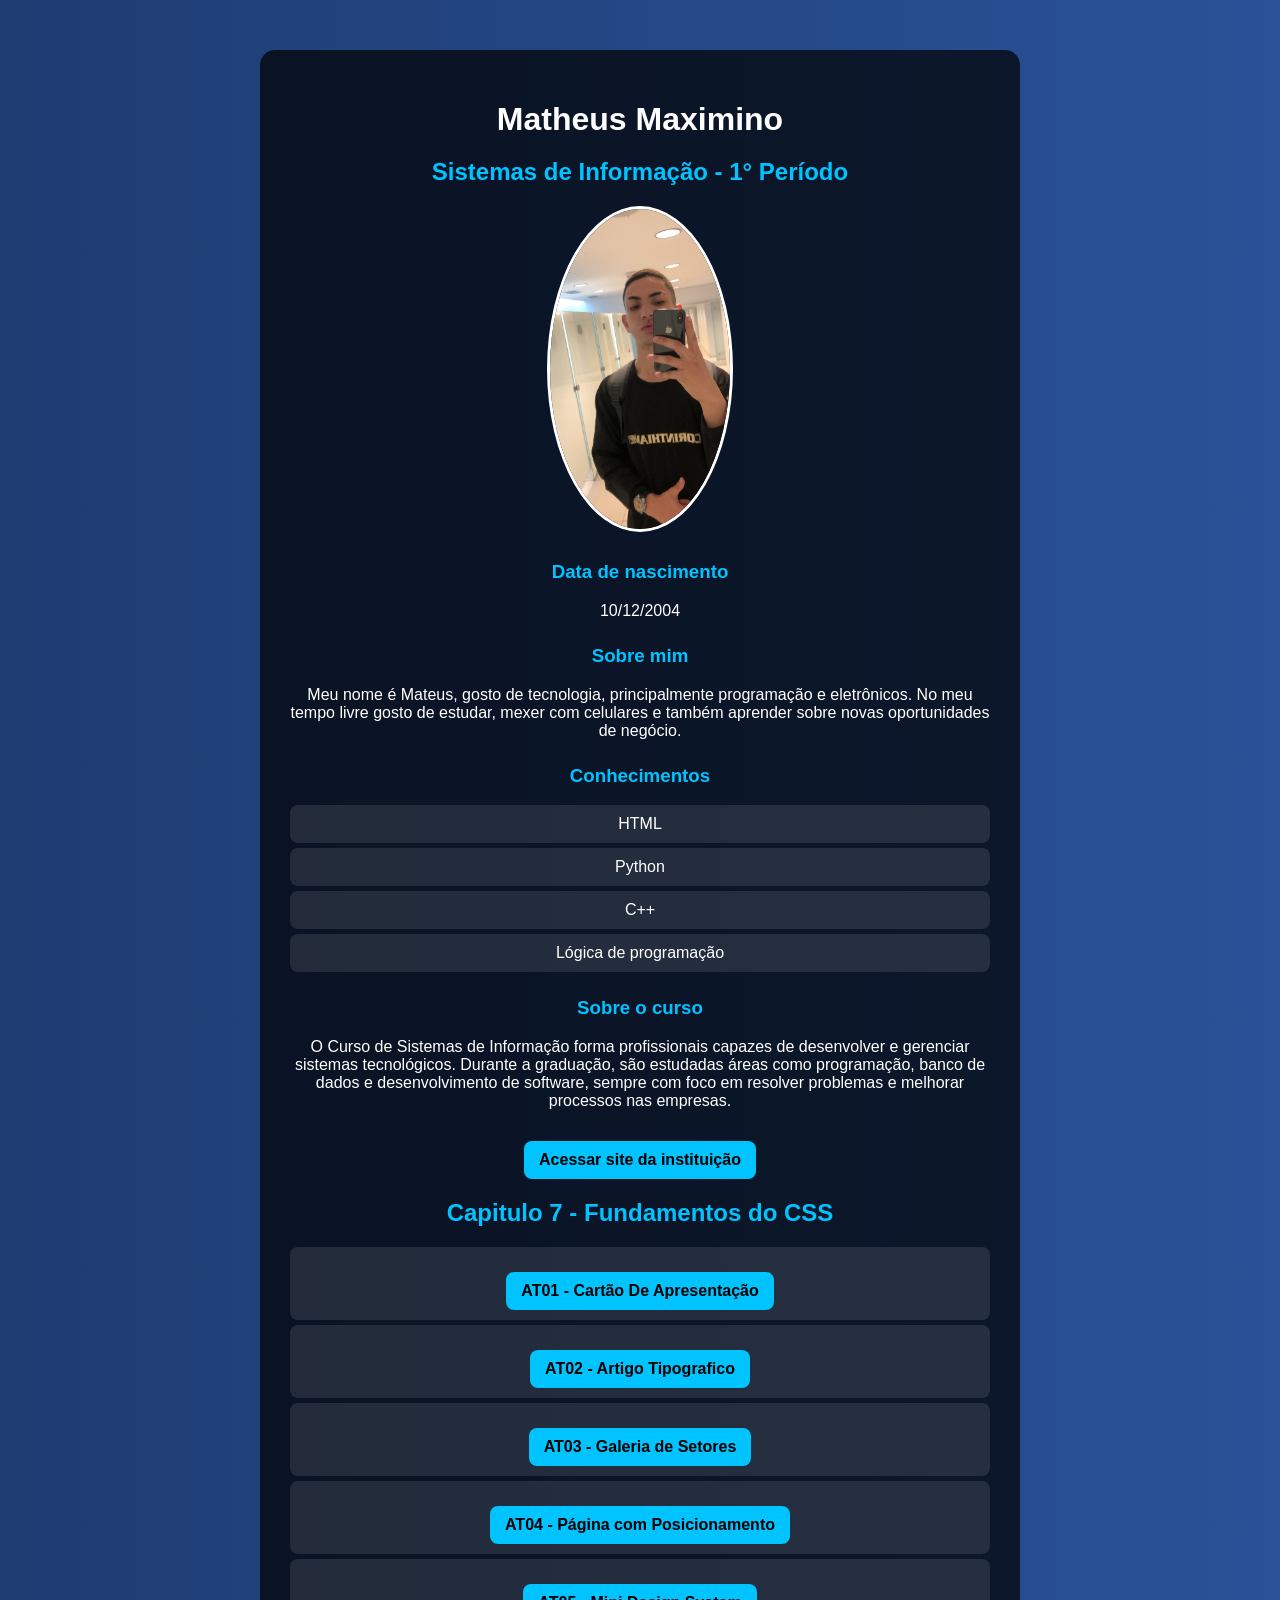
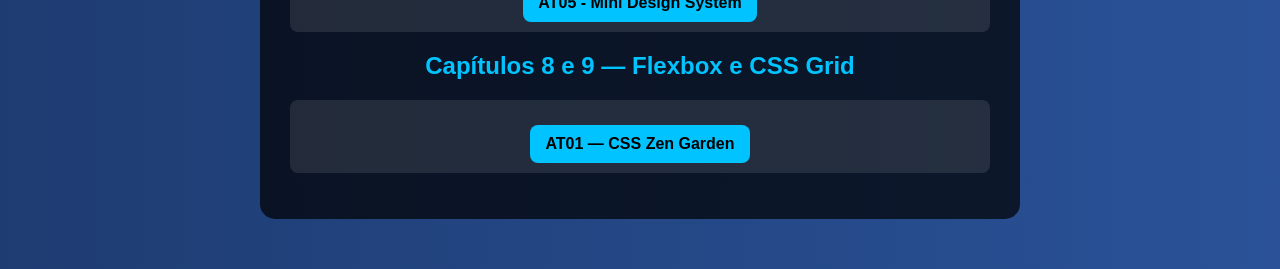
<file: index.html>
<!DOCTYPE html>
<html lang="pt-br">
<head>
    <meta charset="UTF-8">
    <title>Minha Página Pessoal</title>

    <style>
          


        
        body {
            margin: 0;
            font-family: Arial, sans-serif;
            background: linear-gradient(to right, #1e3c72, #2a5298);
            color: white;
        }

        .container {
            background-color: rgba(0, 0, 0, 0.7);
            width: 80%;
            max-width: 700px;
            margin: 50px auto;
            padding: 30px;
            border-radius: 15px;
            text-align: center;
        }

        img {
            width: 180px;
            border-radius: 50%;
            border: 3px solid white;
        }

        h1 {
            margin-bottom: 10px;
        }

        h2 {
            color: #00c3ff;
            margin-top: 10;
        }

        h3 {
            margin-top: 25px;
            color: #00c3ff;
        }

        ul {
            list-style: none;
            padding: 0;
        }

        li {
            background: rgba(255,255,255,0.1);
            margin: 5px 0;
            padding: 10px;
            border-radius: 8px;
        }

        a {
            display: inline-block;
            margin-top: 15px;
            padding: 10px 15px;
            background-color: #00c3ff;
            color: black;
            border-radius: 8px;
            text-decoration: none;
            font-weight: bold;
        }

        a:hover {
            background-color: #009acd;
        }
    </style>

</head>
<body>

<div class="container">

    <h1>Matheus Maximino</h1>
    <h2>Sistemas de Informação - 1° Período</h2>

    <img src="fototeusnr.jpg" alt="Minha foto">

    <h3>Data de nascimento</h3>
    <p>10/12/2004</p>

    <h3>Sobre mim</h3>
    <p>
        Meu nome é Mateus, gosto de tecnologia, principalmente programação e 
        eletrônicos. No meu tempo livre gosto de estudar, mexer com celulares 
        e também aprender sobre novas oportunidades de negócio.
    </p>

    <h3>Conhecimentos</h3>
    <ul>
        <li>HTML</li>
        <li>Python</li>
        <li>C++</li>
        <li>Lógica de programação</li>
    </ul>

    <h3>Sobre o curso</h3>
    <p>
        O Curso de Sistemas de Informação forma profissionais capazes de desenvolver e
        gerenciar sistemas tecnológicos. Durante a graduação, são estudadas áreas como
        programação, banco de dados e desenvolvimento de software, sempre com foco em 
        resolver problemas e melhorar processos nas empresas.
    </p>
    
    <a href="https://www.ifal.edu.br" target="_blank">
        Acessar site da instituição
    </a>

<section>
    <h2>Capitulo 7 - Fundamentos do CSS</h2>

    <nav>
        <ul>
            <li><a href="cap07at01.html">AT01 - Cartão De Apresentação</a></li>
            <li><a href="cap07at02.html">AT02 - Artigo Tipografico</a></li>
            <li><a href="cap07at03.html">AT03 - Galeria de Setores</a></li>
            <li><a href="cap07at04.html">AT04 - Página com Posicionamento</a></li>
            <li><a href="cap07at05.html">AT05 - Mini Design System</a></li>
        </ul>
    </nav>
</section>

<section>
    <h2>Capítulos 8 e 9 — Flexbox e CSS Grid</h2>

    <nav>
        <ul>
            <li>
                <a href="cap08-09/at01.html">
                    AT01 — CSS Zen Garden
                </a>
            </li>
        </ul>
    </nav>
</section>
    
</div>

</body>
</html>
</file>
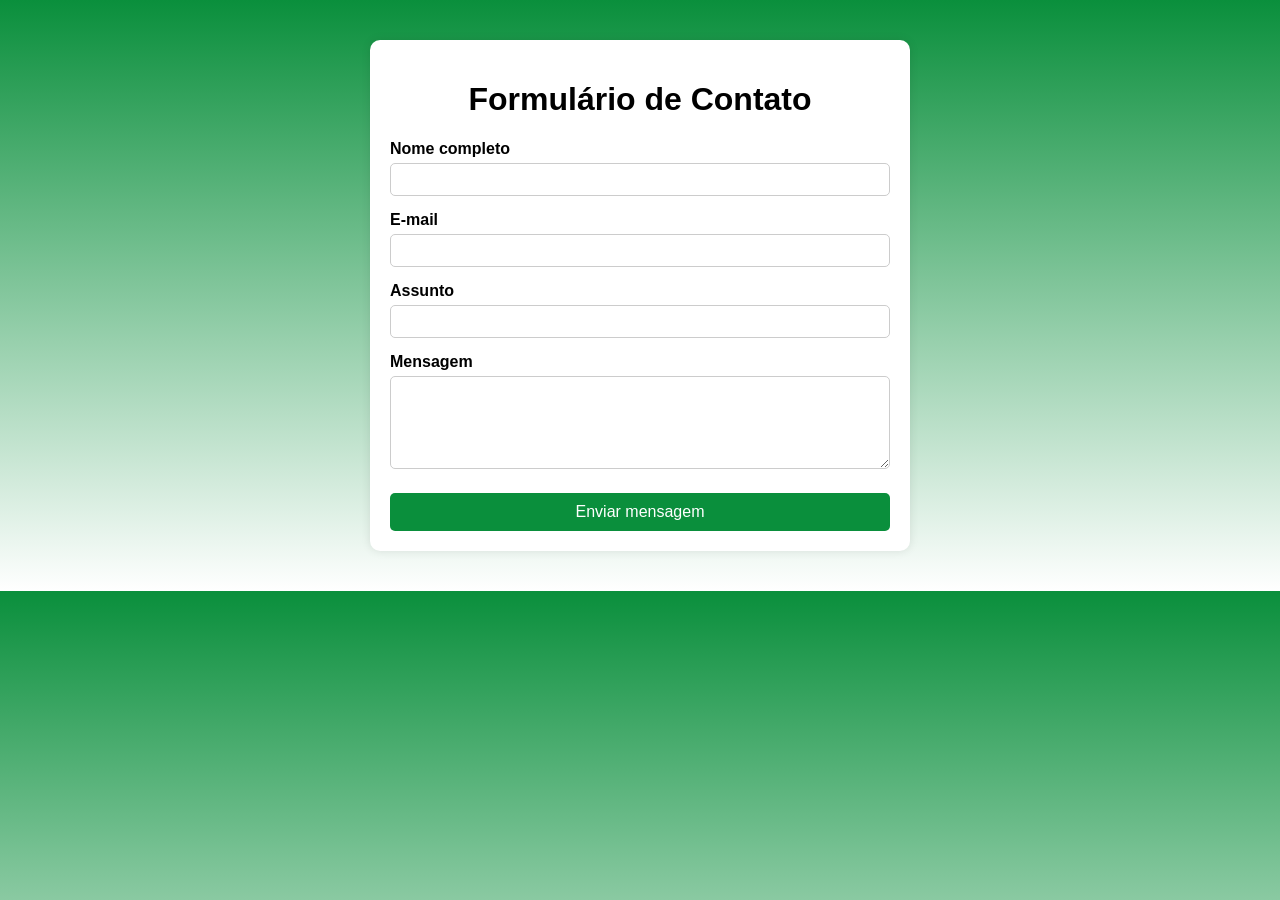
<file: cap05/at01.html>
<!DOCTYPE html>
<html lang="pt-BR">
<head>
  <meta charset="UTF-8">
  <title>Formulário de Contato — Ativ. 1</title>

  <style>
    body {
      font-family: Arial, sans-serif;
      background: linear-gradient(to bottom, #0a8f3c, #ffffff);
      margin: 0;
    }

    main {
      max-width: 500px;
      margin: 40px auto;
      background: white;
      padding: 20px;
      border-radius: 10px;
      box-shadow: 0 0 10px rgba(0,0,0,0.1);
    }

    h1 {
      text-align: center;
    }

    label {
      display: block;
      margin-top: 15px;
      font-weight: bold;
    }

    input, textarea {
      width: 100%;
      padding: 8px;
      margin-top: 5px;
      border-radius: 5px;
      border: 1px solid #ccc;
      box-sizing: border-box;
    }

    button {
      margin-top: 20px;
      width: 100%;
      padding: 10px;
      background-color: #0a8f3c;
      color: white;
      border: none;
      border-radius: 5px;
      font-size: 16px;
      cursor: pointer;
    }

    button:hover {
      background-color: #087a32;
    }

  </style>
</head>

<body>

<main>
  <h1>Formulário de Contato</h1>

  <form action="https://httpbin.org/get" method="get">

    <label for="nome">Nome completo</label>
    <input type="text" id="nome" name="nome">

    <label for="email">E-mail</label>
    <input type="email" id="email" name="email">

    <label for="assunto">Assunto</label>
    <input type="text" id="assunto" name="assunto">

    <label for="mensagem">Mensagem</label>
    <textarea id="mensagem" name="mensagem" rows="5"></textarea>

    <button type="submit">Enviar mensagem</button>

  </form>
</main>

</body>
</html>
</file>
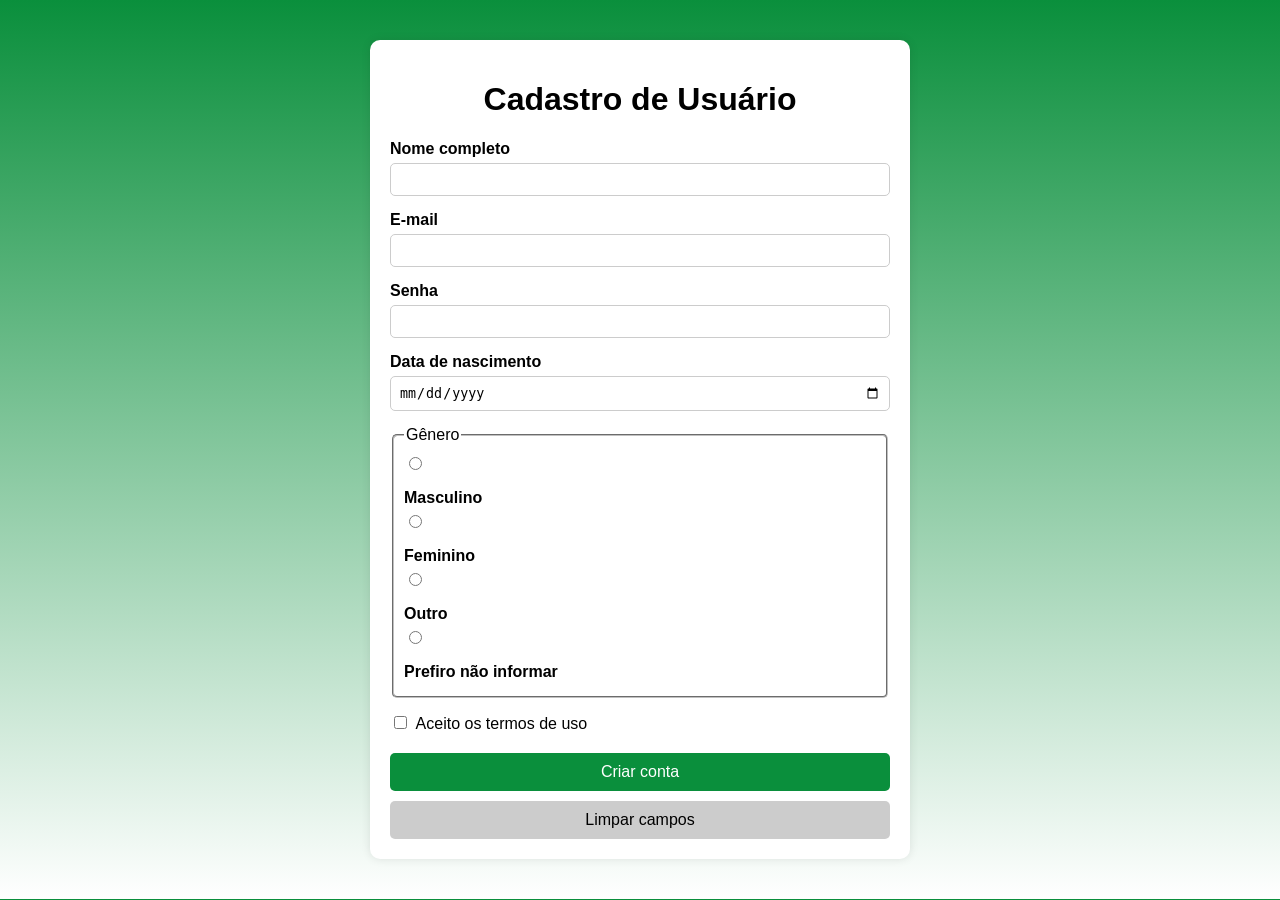
<file: cap05/at02.html>
<!DOCTYPE html>
<html lang="pt-BR">
<head>
  <meta charset="UTF-8">
  <title>Cadastro de Usuário — Ativ. 2</title>

  <style>
    body {
      font-family: Arial, sans-serif;
      background: linear-gradient(to bottom, #0a8f3c, #ffffff);
      margin: 0;
    }

    main {
      max-width: 500px;
      margin: 40px auto;
      background: white;
      padding: 20px;
      border-radius: 10px;
      box-shadow: 0 0 10px rgba(0,0,0,0.1);
    }

    h1 {
      text-align: center;
    }

    label {
      display: block;
      margin-top: 15px;
      font-weight: bold;
    }

    /* Inputs de texto ocupam toda largura */
    input[type="text"],
    input[type="email"],
    input[type="password"],
    input[type="date"],
    textarea {
      width: 100%;
      padding: 8px;
      margin-top: 5px;
      border-radius: 5px;
      border: 1px solid #ccc;
      box-sizing: border-box;
    }

    /* Radios e checkbox normais */
    input[type="radio"],
    input[type="checkbox"] {
      width: auto;
      margin-right: 5px;
    }

    fieldset {
      margin-top: 15px;
      border-radius: 5px;
      padding: 10px;
    }

    .radio-group div {
      margin-bottom: 5px;
    }

    .checkbox {
      margin-top: 15px;
    }

    .checkbox label {
      display: inline;
      font-weight: normal;
    }

    button {
      margin-top: 20px;
      width: 100%;
      padding: 10px;
      border: none;
      border-radius: 5px;
      font-size: 16px;
      cursor: pointer;
    }

    .submit {
      background-color: #0a8f3c;
      color: white;
    }

    .submit:hover {
      background-color: #087a32;
    }

    .reset {
      background-color: #ccc;
      margin-top: 10px;
    }

  </style>
</head>

<body>

<main>
  <h1>Cadastro de Usuário</h1>

  <form action="https://httpbin.org/post" method="post">

    <label for="nome">Nome completo</label>
    <input type="text" id="nome" name="nome" required minlength="3">

    <label for="email">E-mail</label>
    <input type="email" id="email" name="email" required>

    <label for="senha">Senha</label>
    <input type="password" id="senha" name="senha" required minlength="8">

    <label for="nascimento">Data de nascimento</label>
    <input type="date" id="nascimento" name="nascimento" required>

    <fieldset>
      <legend>Gênero</legend>

      <div class="radio-group">
        <div>
          <input type="radio" id="masculino" name="genero" value="masculino">
          <label for="masculino">Masculino</label>
        </div>

        <div>
          <input type="radio" id="feminino" name="genero" value="feminino">
          <label for="feminino">Feminino</label>
        </div>

        <div>
          <input type="radio" id="outro" name="genero" value="outro">
          <label for="outro">Outro</label>
        </div>

        <div>
          <input type="radio" id="nao" name="genero" value="prefiro_nao_informar">
          <label for="nao">Prefiro não informar</label>
        </div>
      </div>
    </fieldset>

    <div class="checkbox">
      <input type="checkbox" id="aceite" name="aceite" value="sim" required>
      <label for="aceite">Aceito os termos de uso</label>
    </div>

    <button type="submit" class="submit">Criar conta</button>
    <button type="reset" class="reset">Limpar campos</button>

  </form>
</main>

</body>
</html>
</file>
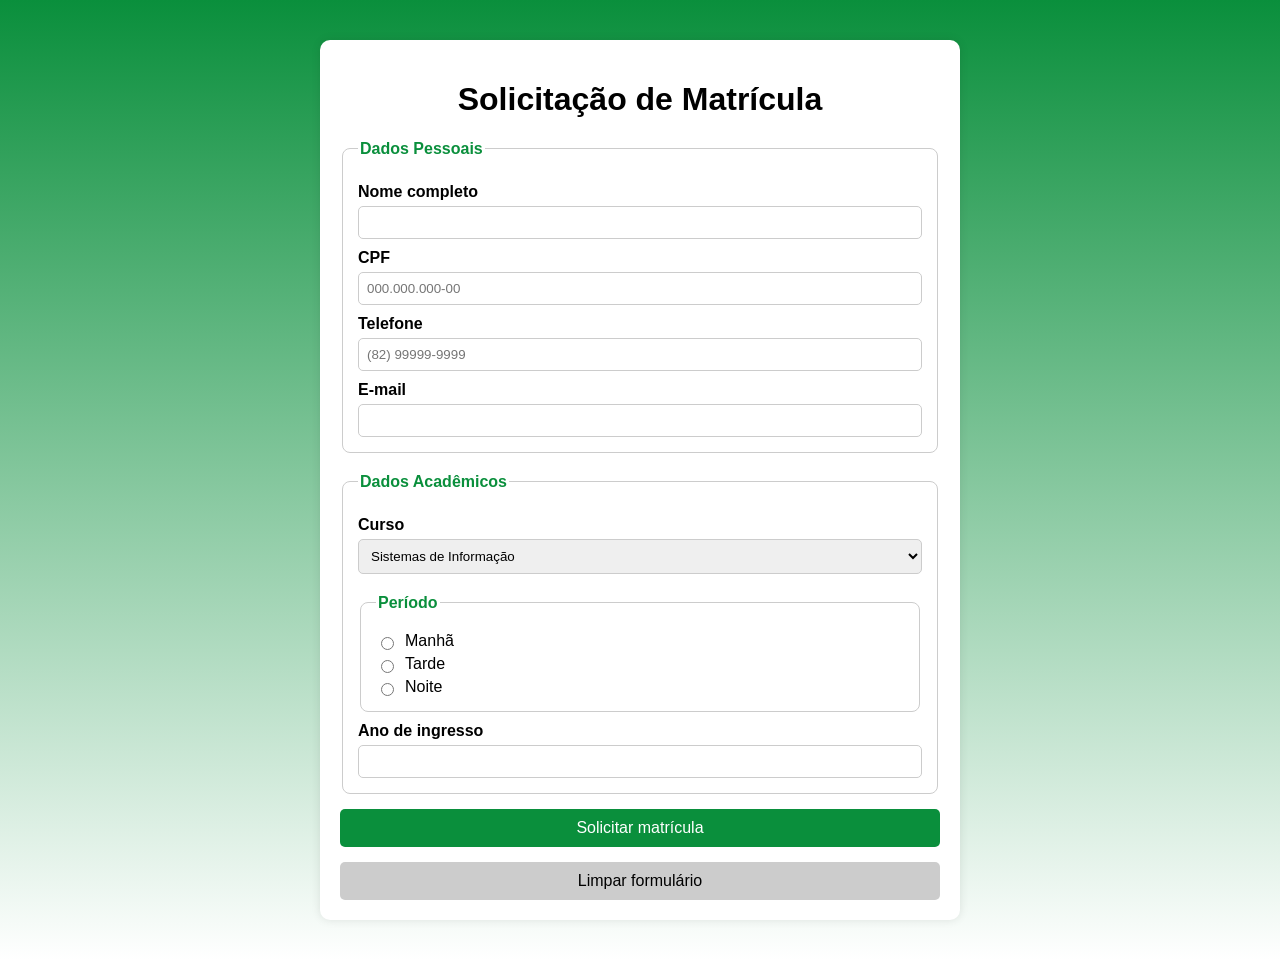
<file: cap05/at03.html>
<!DOCTYPE html>
<html lang="pt-BR">
<head>
  <meta charset="UTF-8">
  <title>Solicitação de Matrícula — Ativ. 3</title>

  <style>
    body {
      font-family: Arial, sans-serif;
      background: linear-gradient(to bottom, #0a8f3c, #ffffff);
      margin: 0;
    }

    main {
      max-width: 600px;
      margin: 40px auto;
      background: white;
      padding: 20px;
      border-radius: 10px;
      box-shadow: 0 0 10px rgba(0,0,0,0.1);
    }

    h1 {
      text-align: center;
    }

    fieldset {
      margin-top: 20px;
      padding: 15px;
      border-radius: 8px;
      border: 1px solid #ccc;
    }

    legend {
      font-weight: bold;
      color: #0a8f3c;
    }

    label {
      display: block;
      margin-top: 10px;
      font-weight: bold;
    }

    input, select {
      width: 100%;
      padding: 8px;
      margin-top: 5px;
      border-radius: 5px;
      border: 1px solid #ccc;
      box-sizing: border-box;
    }

    /* Radios */
    .radio-group div {
      display: flex;
      align-items: center;
      gap: 8px;
      margin-top: 5px;
    }

    .radio-group input {
      width: auto;
    }

    .radio-group label {
      display: inline;
      font-weight: normal;
      margin: 0;
    }

    /* Botões */
    .btn {
      width: 100%;
      padding: 10px;
      border: none;
      border-radius: 5px;
      font-size: 16px;
      cursor: pointer;
      margin-top: 15px;
    }

    .submit {
      background-color: #0a8f3c;
      color: white;
    }

    .submit:hover {
      background-color: #087a32;
    }

    .reset {
      background-color: #ccc;
    }

  </style>
</head>

<body>

<main>
  <h1>Solicitação de Matrícula</h1>

  <form action="https://httpbin.org/post" method="post">

    <!-- Dados Pessoais -->
    <fieldset>
      <legend>Dados Pessoais</legend>

      <label for="nome">Nome completo</label>
      <input type="text" id="nome" name="nome" required minlength="5" maxlength="100">

      <label for="cpf">CPF</label>
      <input type="text" id="cpf" name="cpf" required
             pattern="\d{3}\.\d{3}\.\d{3}-\d{2}"
             placeholder="000.000.000-00"
             title="CPF no formato 000.000.000-00">

      <label for="telefone">Telefone</label>
      <input type="tel" id="telefone" name="telefone"
             pattern="\(\d{2}\)\s\d{4,5}-\d{4}"
             placeholder="(82) 99999-9999">

      <label for="email">E-mail</label>
      <input type="email" id="email" name="email" required>

    </fieldset>

    <!-- Dados Acadêmicos -->
    <fieldset>
      <legend>Dados Acadêmicos</legend>

      <label for="curso">Curso</label>
      <select id="curso" name="curso" required>
        <optgroup label="Computação">
          <option value="si">Sistemas de Informação</option>
          <option value="cc">Ciência da Computação</option>
          <option value="ec">Engenharia da Computação</option>
        </optgroup>

        <optgroup label="Gestão">
          <option value="adm">Administração</option>
          <option value="cont">Ciências Contábeis</option>
        </optgroup>
      </select>

      <fieldset>
        <legend>Período</legend>

        <div class="radio-group">
          <div>
            <input type="radio" id="manha" name="periodo" value="manha" required>
            <label for="manha">Manhã</label>
          </div>

          <div>
            <input type="radio" id="tarde" name="periodo" value="tarde">
            <label for="tarde">Tarde</label>
          </div>

          <div>
            <input type="radio" id="noite" name="periodo" value="noite">
            <label for="noite">Noite</label>
          </div>
        </div>
      </fieldset>

      <label for="ano_ingresso">Ano de ingresso</label>
      <input type="number" id="ano_ingresso" name="ano_ingresso" min="2025" max="2030" required>

    </fieldset>

    <!-- Botões -->
    <button type="submit" class="btn submit">Solicitar matrícula</button>
    <button type="reset" class="btn reset">Limpar formulário</button>

  </form>
</main>

</body>
</html>
</file>
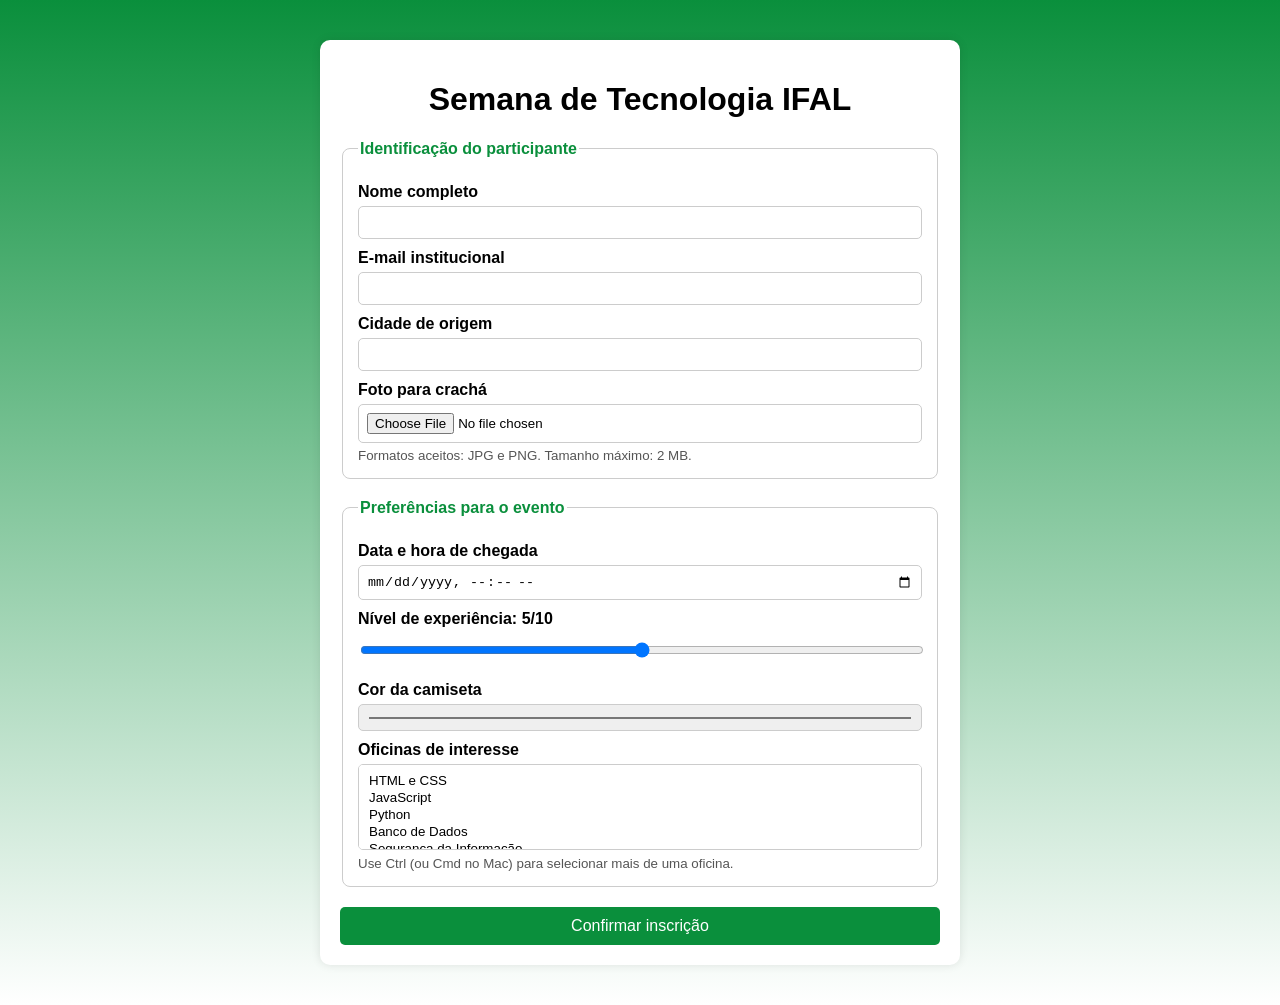
<file: cap05/at04.html>
<!DOCTYPE html>
<html lang="pt-BR">
<head>
  <meta charset="UTF-8">
  <title>Inscrição — Semana de Tecnologia IFAL</title>

  <style>
    body {
      font-family: Arial, sans-serif;
      background: linear-gradient(to bottom, #0a8f3c, #ffffff);
      margin: 0;
    }

    main {
      max-width: 600px;
      margin: 40px auto;
      background: white;
      padding: 20px;
      border-radius: 10px;
      box-shadow: 0 0 10px rgba(0,0,0,0.1);
    }

    h1 {
      text-align: center;
    }

    fieldset {
      margin-top: 20px;
      padding: 15px;
      border-radius: 8px;
      border: 1px solid #ccc;
    }

    legend {
      font-weight: bold;
      color: #0a8f3c;
    }

    label {
      display: block;
      margin-top: 10px;
      font-weight: bold;
    }

    input, select {
      width: 100%;
      padding: 8px;
      margin-top: 5px;
      border-radius: 5px;
      border: 1px solid #ccc;
      box-sizing: border-box;
    }

    input[type="range"],
    input[type="color"],
    input[type="file"] {
      width: 100%;
    }

    small {
      display: block;
      color: #555;
      margin-top: 5px;
    }

    button {
      margin-top: 20px;
      width: 100%;
      padding: 10px;
      border: none;
      border-radius: 5px;
      background-color: #0a8f3c;
      color: white;
      font-size: 16px;
      cursor: pointer;
    }

    button:hover {
      background-color: #087a32;
    }

  </style>
</head>

<body>

<main>
  <h1>Semana de Tecnologia IFAL</h1>

  <form action="https://httpbin.org/post" method="post" enctype="multipart/form-data">

    <!-- Campo oculto -->
    <input type="hidden" name="edicao" value="2026">

    <!-- ===================== -->
    <!-- IDENTIFICAÇÃO -->
    <!-- ===================== -->
    <fieldset>
      <legend>Identificação do participante</legend>

      <label for="nome">Nome completo</label>
      <input type="text" id="nome" name="nome" required>

      <label for="email">E-mail institucional</label>
      <input type="email" id="email" name="email" required>

      <label for="cidade">Cidade de origem</label>
      <input list="cidades" id="cidade" name="cidade">

      <datalist id="cidades">
        <option value="Maceió">
        <option value="Arapiraca">
        <option value="Rio Largo">
        <option value="Palmeira dos Índios">
        <option value="Penedo">
        <option value="União dos Palmares">
        <option value="Delmiro Gouveia">
        <option value="São Miguel dos Campos">
      </datalist>

      <label for="foto">Foto para crachá</label>
      <input type="file" id="foto" name="foto" accept="image/jpeg,image/png" aria-describedby="foto-info">
      <small id="foto-info">Formatos aceitos: JPG e PNG. Tamanho máximo: 2 MB.</small>

    </fieldset>

    <!-- ===================== -->
    <!-- PREFERÊNCIAS -->
    <!-- ===================== -->
    <fieldset>
      <legend>Preferências para o evento</legend>

      <label for="chegada">Data e hora de chegada</label>
      <input type="datetime-local" id="chegada" name="chegada">

      <label for="experiencia">
        Nível de experiência: <span id="valor-experiencia">5</span>/10
      </label>
      <input
        type="range"
        id="experiencia"
        name="experiencia"
        min="0" max="10" step="1" value="5"
        oninput="document.getElementById('valor-experiencia').textContent = this.value"
      >

      <label for="cor">Cor da camiseta</label>
      <input type="color" id="cor" name="cor_camiseta" value="#1a73e8">

      <label for="oficinas">Oficinas de interesse</label>
      <select id="oficinas" name="oficinas[]" multiple size="4" aria-describedby="oficina-info">
        <option value="html">HTML e CSS</option>
        <option value="js">JavaScript</option>
        <option value="python">Python</option>
        <option value="bd">Banco de Dados</option>
        <option value="seguranca">Segurança da Informação</option>
      </select>
      <small id="oficina-info">
        Use Ctrl (ou Cmd no Mac) para selecionar mais de uma oficina.
      </small>

    </fieldset>

    <!-- BOTÃO -->
    <button type="submit">Confirmar inscrição</button>

  </form>
</main>

</body>
</html>
</file>
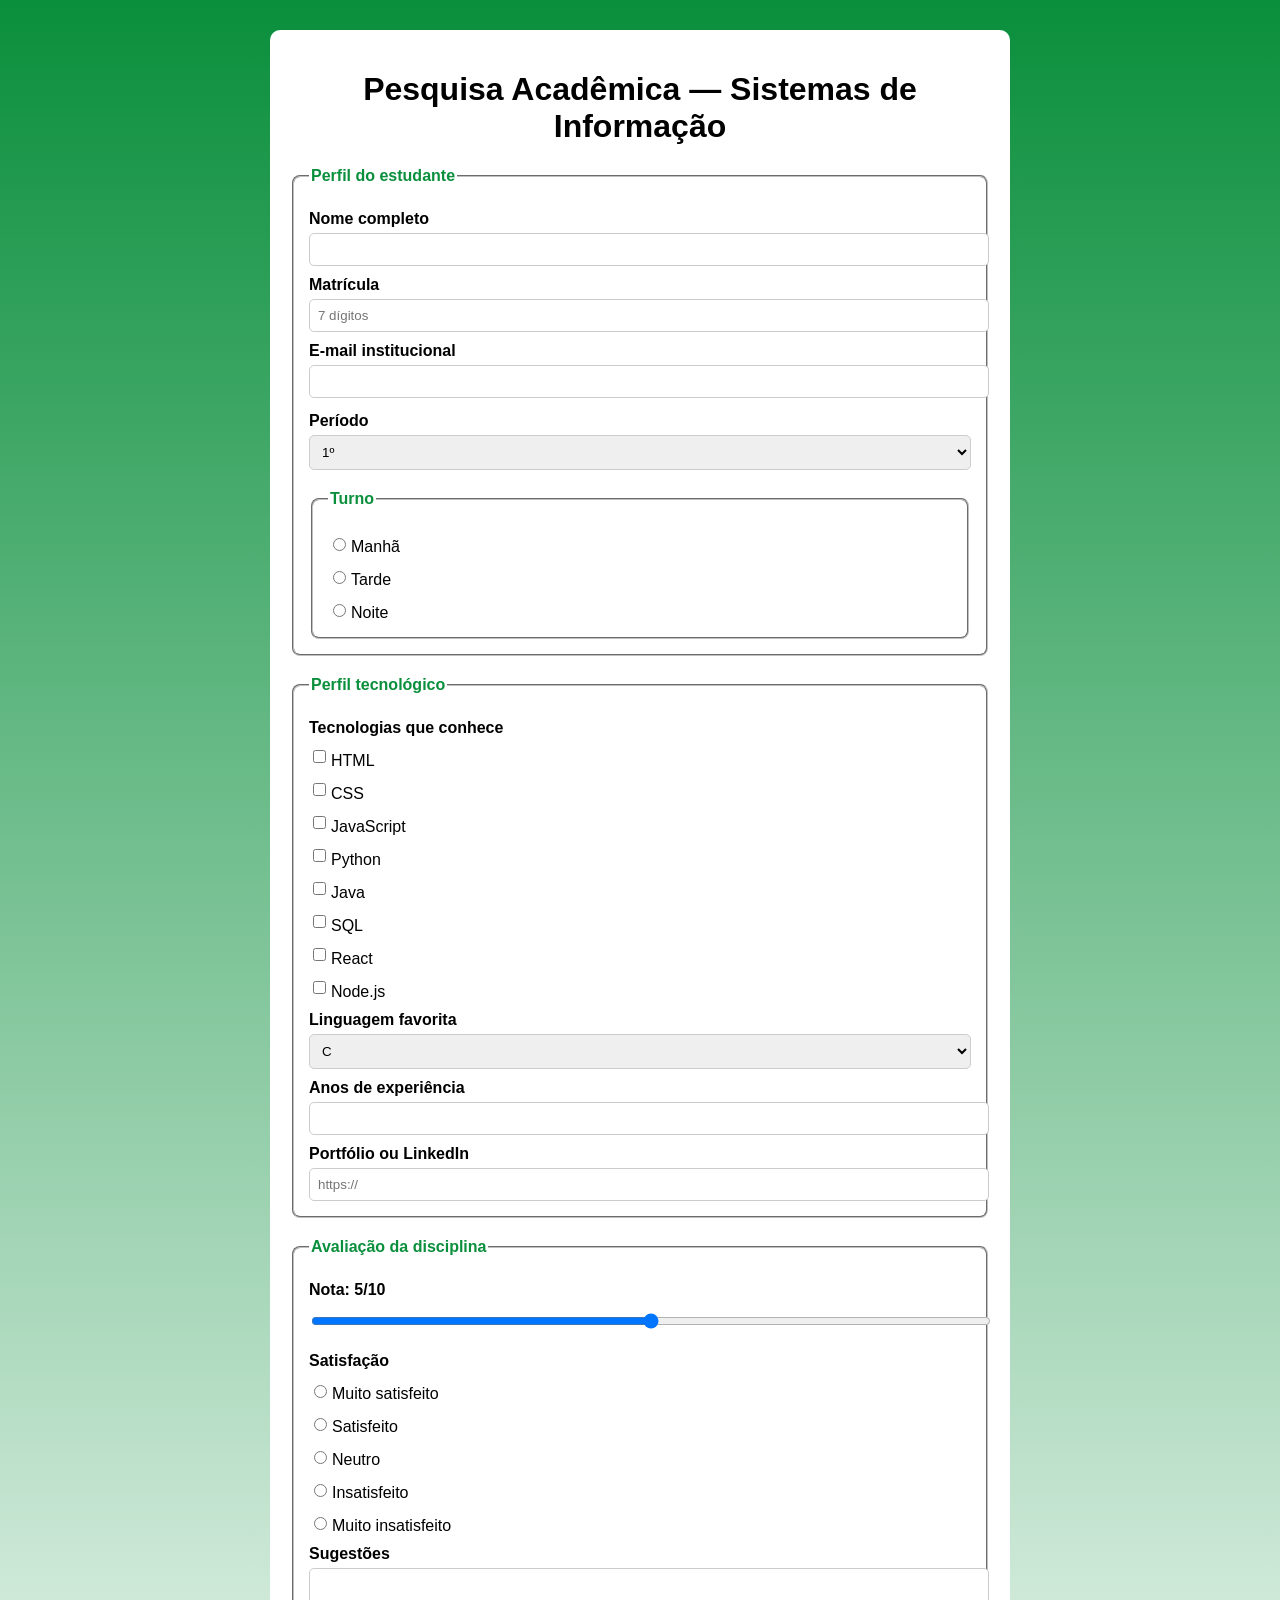
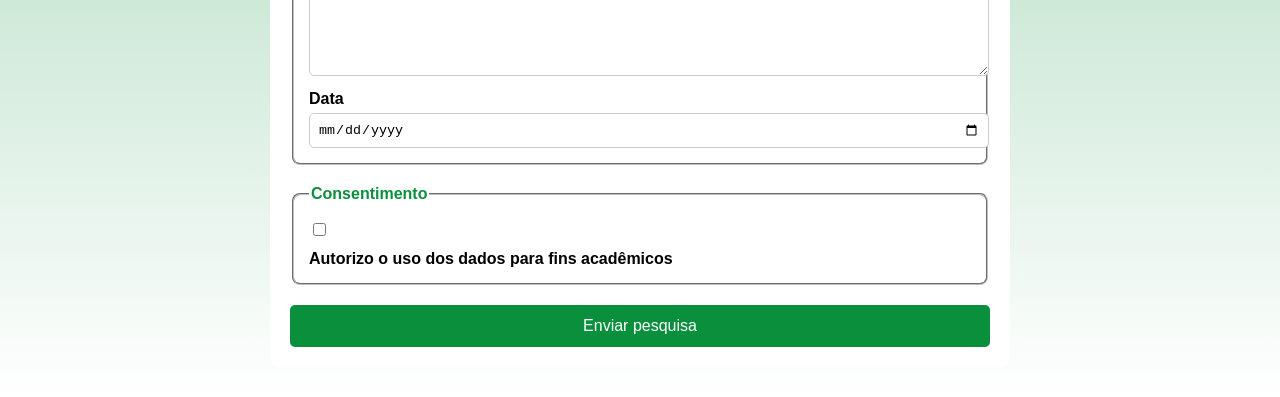
<file: cap05/at05.html>
<!DOCTYPE html>
<html lang="pt-BR">
<head>
  <meta charset="UTF-8">
  <title>Pesquisa Acadêmica — Sistemas de Informação</title>

  <style>
    body {
      font-family: Arial, sans-serif;
      background: linear-gradient(to bottom, #0a8f3c, #ffffff);
      margin: 0;
    }

    main {
      max-width: 700px;
      margin: 30px auto;
      background: white;
      padding: 20px;
      border-radius: 10px;
    }

    h1 {
      text-align: center;
    }

    fieldset {
      margin-top: 20px;
      padding: 15px;
      border-radius: 8px;
    }

    legend {
      font-weight: bold;
      color: #0a8f3c;
    }

    label {
      display: block;
      margin-top: 10px;
      font-weight: bold;
    }

    input, select, textarea {
      width: 100%;
      padding: 8px;
      margin-top: 5px;
      border-radius: 5px;
      border: 1px solid #ccc;
    }

    input[type="radio"],
    input[type="checkbox"] {
      width: auto;
      margin-right: 5px;
    }

    .inline-group div {
      display: flex;
      align-items: center;
      margin-top: 5px;
    }

    .inline-group label {
      display: inline;
      font-weight: normal;
    }

    small {
      color: #555;
    }

    #erro-email {
      color: red;
      font-size: 14px;
      margin-top: 5px;
    }

    button {
      margin-top: 20px;
      width: 100%;
      padding: 12px;
      background: #0a8f3c;
      color: white;
      border: none;
      border-radius: 5px;
      font-size: 16px;
    }
  </style>
</head>

<body>

<main>
  <h1>Pesquisa Acadêmica — Sistemas de Informação</h1>

  <form action="https://httpbin.org/post" method="post" novalidate>

    <!-- ===================== -->
    <!-- FIELDSET 1 -->
    <!-- ===================== -->
    <fieldset>
      <legend>Perfil do estudante</legend>

      <label for="nome">Nome completo</label>
      <input type="text" id="nome" name="nome" required>

      <label for="matricula">Matrícula</label>
      <input type="text" id="matricula" name="matricula" pattern="\d{7}" placeholder="7 dígitos">

      <label for="email">E-mail institucional</label>
      <input
        type="email"
        id="email"
        name="email"
        aria-invalid="false"
        aria-describedby="erro-email"
        onblur="validarEmail(this)"
      >
      <p id="erro-email" role="alert"></p>

      <label for="periodo">Período</label>
      <select id="periodo" name="periodo">
        <option>1º</option><option>2º</option><option>3º</option>
        <option>4º</option><option>5º</option><option>6º</option>
        <option>7º</option><option>8º</option>
      </select>

      <fieldset>
        <legend>Turno</legend>
        <div class="inline-group">
          <div><input type="radio" name="turno" value="manha"><label>Manhã</label></div>
          <div><input type="radio" name="turno" value="tarde"><label>Tarde</label></div>
          <div><input type="radio" name="turno" value="noite"><label>Noite</label></div>
        </div>
      </fieldset>
    </fieldset>

    <!-- ===================== -->
    <!-- FIELDSET 2 -->
    <!-- ===================== -->
    <fieldset>
      <legend>Perfil tecnológico</legend>

      <label>Tecnologias que conhece</label>
      <div class="inline-group">
        <div><input type="checkbox" name="tec[]" value="html"><label>HTML</label></div>
        <div><input type="checkbox" name="tec[]" value="css"><label>CSS</label></div>
        <div><input type="checkbox" name="tec[]" value="js"><label>JavaScript</label></div>
        <div><input type="checkbox" name="tec[]" value="python"><label>Python</label></div>
        <div><input type="checkbox" name="tec[]" value="java"><label>Java</label></div>
        <div><input type="checkbox" name="tec[]" value="sql"><label>SQL</label></div>
        <div><input type="checkbox" name="tec[]" value="react"><label>React</label></div>
        <div><input type="checkbox" name="tec[]" value="node"><label>Node.js</label></div>
      </div>

      <label for="linguagem">Linguagem favorita</label>
      <select id="linguagem" name="linguagem">
        <optgroup label="Imperativas">
          <option>C</option><option>Java</option>
        </optgroup>
        <optgroup label="Script">
          <option>JavaScript</option><option>Python</option>
        </optgroup>
      </select>

      <label for="exp">Anos de experiência</label>
      <input type="number" id="exp" name="experiencia" min="0" max="30">

      <label for="portfolio">Portfólio ou LinkedIn</label>
      <input type="url" id="portfolio" name="portfolio" placeholder="https://">
    </fieldset>

    <!-- ===================== -->
    <!-- FIELDSET 3 -->
    <!-- ===================== -->
    <fieldset>
      <legend>Avaliação da disciplina</legend>

      <label for="nota">
        Nota: <span id="valor-nota">5</span>/10
      </label>
      <input type="range" id="nota" name="nota" min="0" max="10" value="5"
        oninput="document.getElementById('valor-nota').textContent=this.value">

      <label>Satisfação</label>
      <div class="inline-group">
        <div><input type="radio" name="satisfacao"><label>Muito satisfeito</label></div>
        <div><input type="radio" name="satisfacao"><label>Satisfeito</label></div>
        <div><input type="radio" name="satisfacao"><label>Neutro</label></div>
        <div><input type="radio" name="satisfacao"><label>Insatisfeito</label></div>
        <div><input type="radio" name="satisfacao"><label>Muito insatisfeito</label></div>
      </div>

      <label for="sugestao">Sugestões</label>
      <textarea id="sugestao" name="sugestao" rows="6" maxlength="1000"></textarea>

      <label for="data">Data</label>
      <input type="date" id="data" name="data" max="2026-12-31" required>
    </fieldset>

    <!-- ===================== -->
    <!-- FIELDSET 4 -->
    <!-- ===================== -->
    <fieldset>
      <legend>Consentimento</legend>

      <input type="checkbox" name="consentimento" required>
      <label>Autorizo o uso dos dados para fins acadêmicos</label>

      <input type="hidden" name="pesquisa_id" value="PWEB1-2026-1">
    </fieldset>

    <button type="submit">Enviar pesquisa</button>

  </form>
</main>

<script>
function validarEmail(campo) {
  const erro = document.getElementById('erro-email');

  if (!campo.value.endsWith('@ifal.edu.br')) {
    erro.textContent = 'Informe seu e-mail institucional (@ifal.edu.br)';
    campo.setAttribute('aria-invalid', 'true');
  } else {
    erro.textContent = '';
    campo.setAttribute('aria-invalid', 'false');
  }
}
</script>

</body>
</html>
</file>
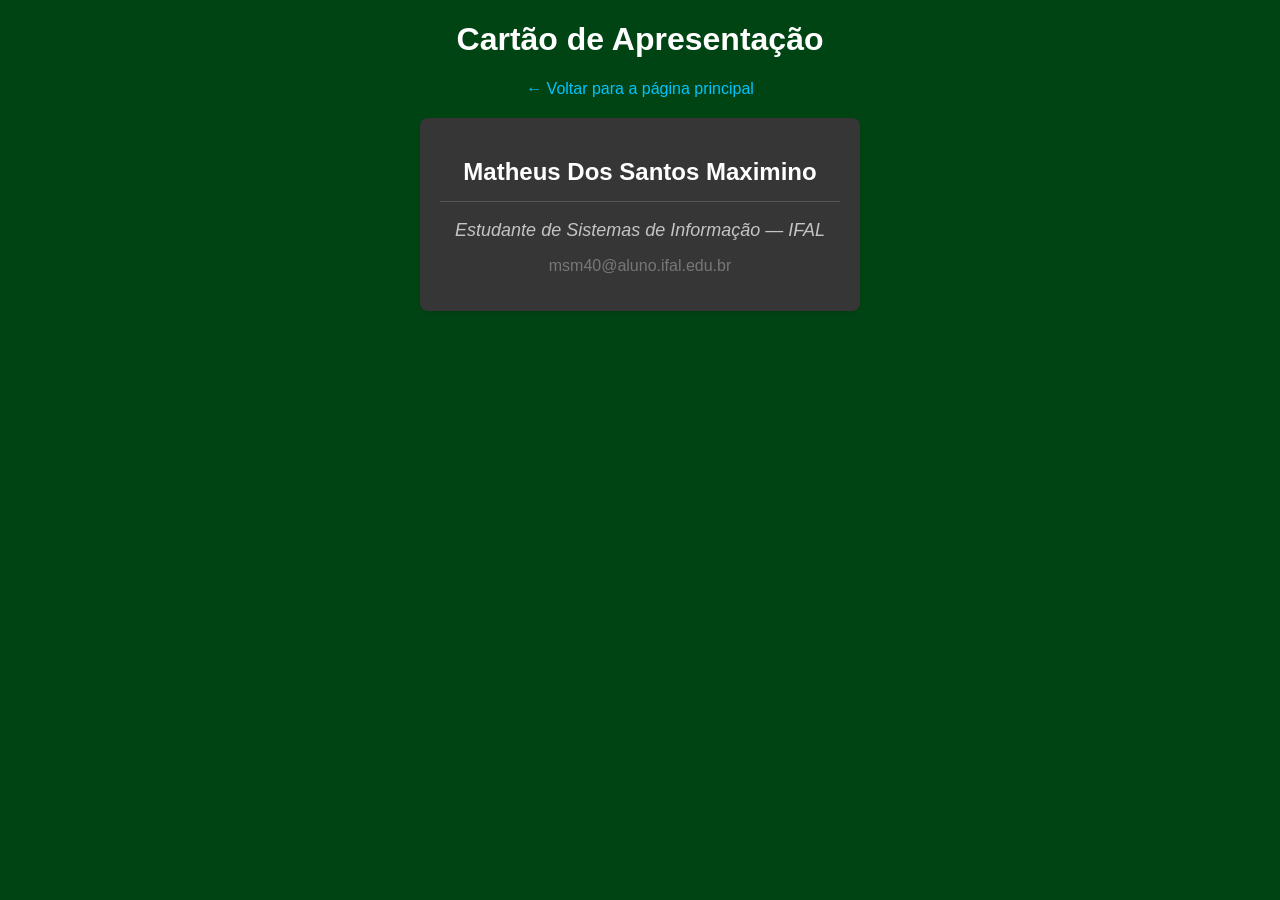
<file: cap07/at01.html>
<!DOCTYPE html>
<html lang="pt-BR">

<head>
  <meta charset="UTF-8" />
  <meta name="viewport" content="width=device-width, initial-scale=1.0" />

  <title>PWEB1 — Cap. 07 — AT01 — Cartão de Apresentação</title>

  <style>
    body {
      font-family: Arial, sans-serif;
      margin: 20px;
      background-color: #004414;
    }

    header {
      text-align: center;
      margin-bottom: 20px;
      color: white;
    }

    .cartao {
      background-color: #363636;
      border-radius: 8px;
      box-shadow: 0 2px 4px rgba(0, 0, 0, 0.1);
      padding: 20px;
      max-width: 400px;
      margin: 0 auto;
      text-align: center;
    }

    .cartao-nome {
      font-size: 24px;
      font-weight: bold;
      color: white;
      margin-bottom: 10px;
    }

    .cartao-cargo {
      font-style: italic;
      font-size: 18px;
      color: #c4c4c4;
      margin-bottom: 5px;
    }

    .cartao-divisor {
      border: none;
      border-top: 1px solid #555;
      margin: 15px 0;
    }

    .cartao-email {
      font-size: 16px;
      color: #777;
    }

    a {
      color: #00c3ff;
      text-decoration: none;
    }
  </style>
</head>

<body>

  <header>
    <h1>Cartão de Apresentação</h1>

    <p>
      <a href="../index.html">
        ← Voltar para a página principal
      </a>
    </p>
  </header>

  <main>
    <article class="cartao">

      <h1 class="cartao-nome">
        Matheus Dos Santos Maximino
      </h1>

      <hr class="cartao-divisor" />

      <p class="cartao-cargo">
        Estudante de Sistemas de Informação — IFAL
      </p>

      <p class="cartao-email">
        msm40@aluno.ifal.edu.br
      </p>

    </article>
  </main>

</body>

</html>
</file>
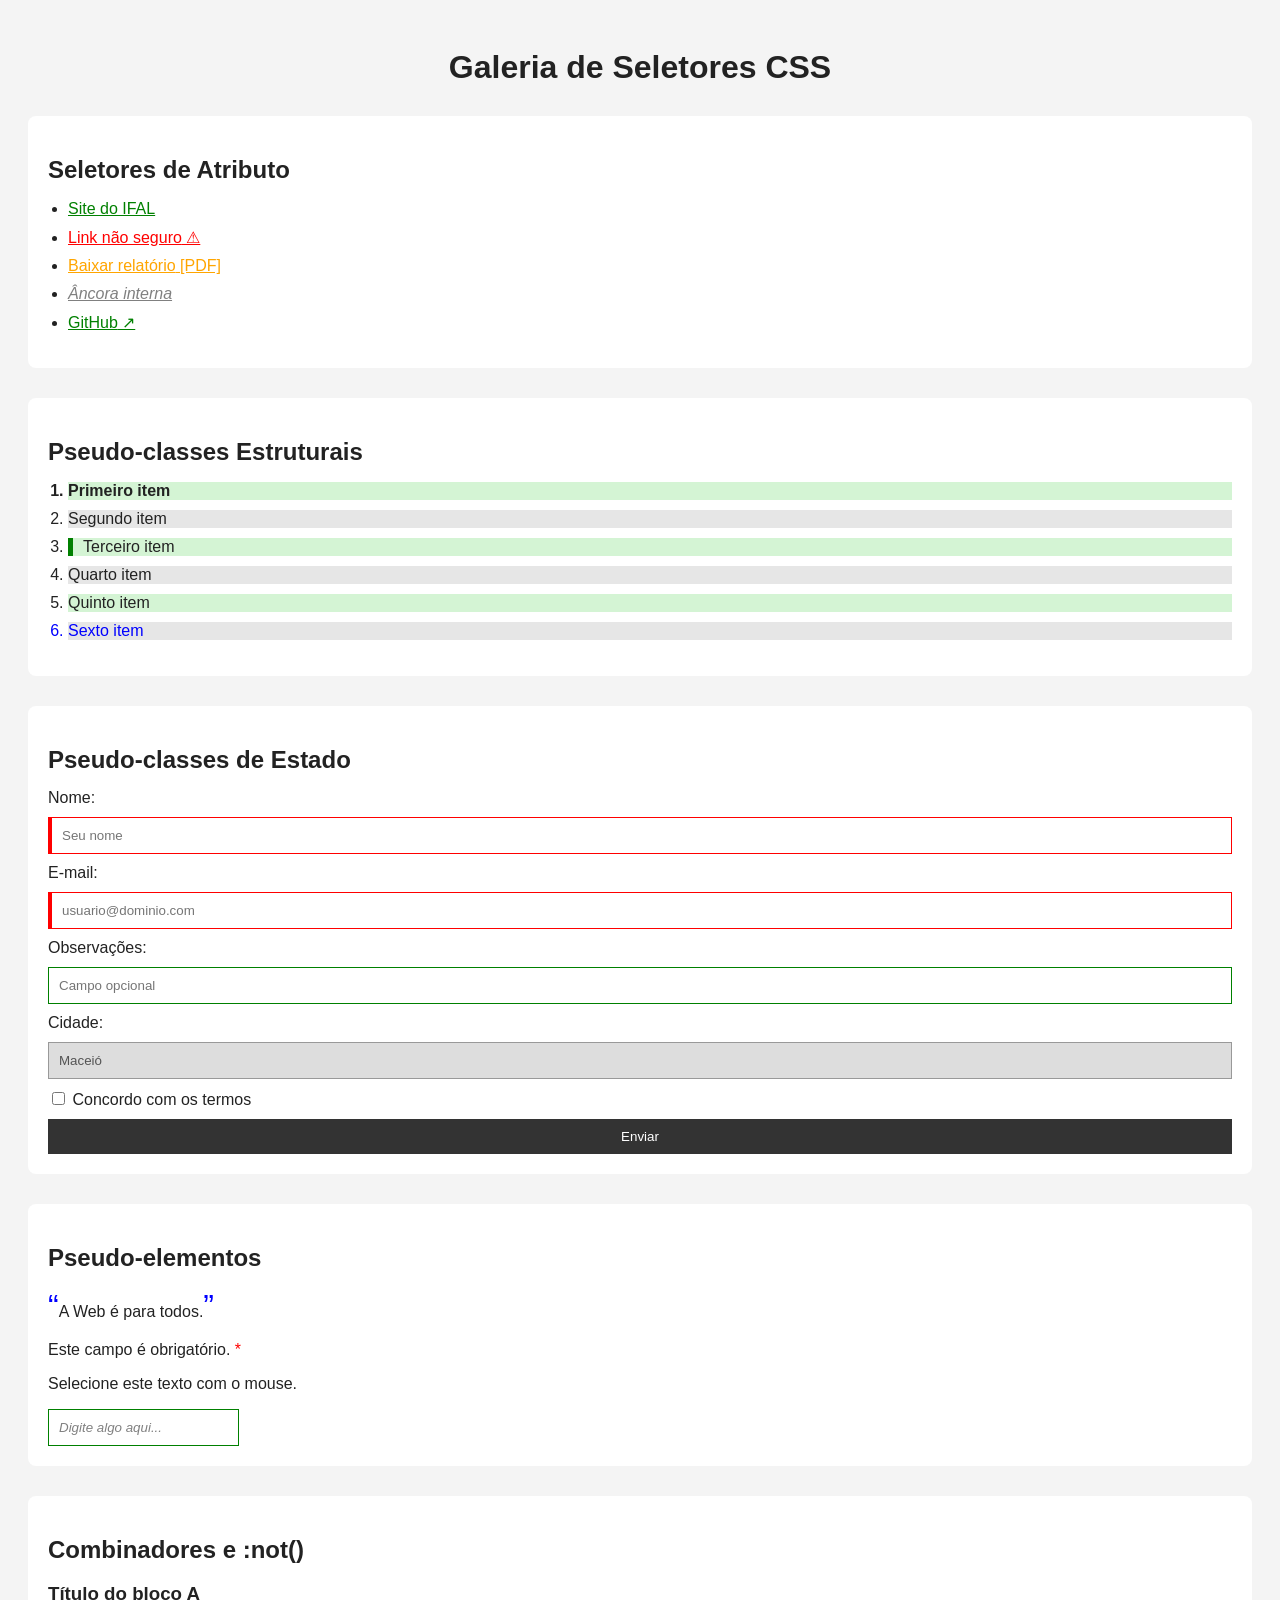
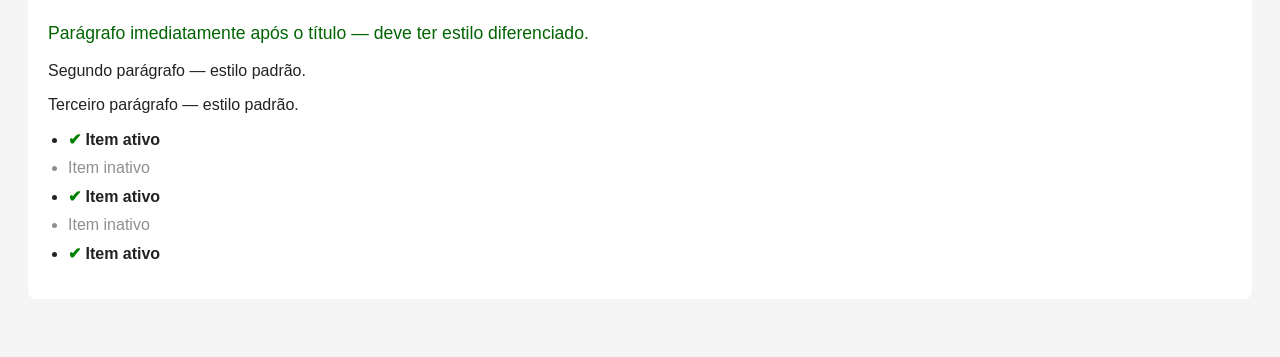
<file: cap07/at03.html>
<!DOCTYPE html>
<html lang="pt-BR">

<head>
  <meta charset="UTF-8" />
  <meta name="viewport" content="width=device-width, initial-scale=1.0" />

  <title>PWEB1 — Cap. 07 — AT03 — Galeria de Seletores</title>

  <link rel="stylesheet" href="at03.css" />
</head>

<body>

  <header>
    <h1>Galeria de Seletores CSS</h1>
  </header>

  <main>

    <!-- SEÇÃO 1 -->
    <section id="sec-atributo">
      <h2>Seletores de Atributo</h2>

      <ul>
        <li><a href="https://ifal.edu.br">Site do IFAL</a></li>
        <li><a href="http://exemplo.com">Link não seguro</a></li>
        <li><a href="relatorio.pdf">Baixar relatório</a></li>
        <li><a href="#ancora">Âncora interna</a></li>
        <li><a href="https://github.com" target="_blank">GitHub</a></li>
      </ul>
    </section>

    <!-- SEÇÃO 2 -->
    <section id="sec-estrutural">
      <h2>Pseudo-classes Estruturais</h2>

      <ol>
        <li>Primeiro item</li>
        <li>Segundo item</li>
        <li>Terceiro item</li>
        <li>Quarto item</li>
        <li>Quinto item</li>
        <li>Sexto item</li>
      </ol>
    </section>

    <!-- SEÇÃO 3 -->
    <section id="sec-estado">
      <h2>Pseudo-classes de Estado</h2>

      <form novalidate>

        <label for="nome-03">Nome:</label>
        <input type="text" id="nome-03" name="nome" required placeholder="Seu nome" />

        <label for="email-03">E-mail:</label>
        <input type="email" id="email-03" name="email" required placeholder="usuario@dominio.com" />

        <label for="obs-03">Observações:</label>
        <input type="text" id="obs-03" name="obs" placeholder="Campo opcional" />

        <label for="cidade-03">Cidade:</label>
        <input type="text" id="cidade-03" name="cidade" disabled value="Maceió" />

        <label>
          <input type="checkbox" name="aceite-03" />
          Concordo com os termos
        </label>

        <button type="submit">Enviar</button>

      </form>
    </section>

    <!-- SEÇÃO 4 -->
    <section id="sec-pseudoelemento">
      <h2>Pseudo-elementos</h2>

      <p class="citacao">A Web é para todos.</p>

      <p class="obrigatorio">
        Este campo é obrigatório.
      </p>

      <p class="destaque-selecao">
        Selecione este texto com o mouse.
      </p>

      <input type="text"
             class="input-custom"
             placeholder="Digite algo aqui..." />
    </section>

    <!-- SEÇÃO 5 -->
    <section id="sec-combinadores">
      <h2>Combinadores e :not()</h2>

      <h3>Título do bloco A</h3>

      <p>
        Parágrafo imediatamente após o título — deve ter estilo diferenciado.
      </p>

      <p>
        Segundo parágrafo — estilo padrão.
      </p>

      <p>
        Terceiro parágrafo — estilo padrão.
      </p>

      <ul>
        <li class="ativo">Item ativo</li>
        <li>Item inativo</li>
        <li class="ativo">Item ativo</li>
        <li>Item inativo</li>
        <li class="ativo">Item ativo</li>
      </ul>

    </section>

  </main>

</body>

</html>
</file>
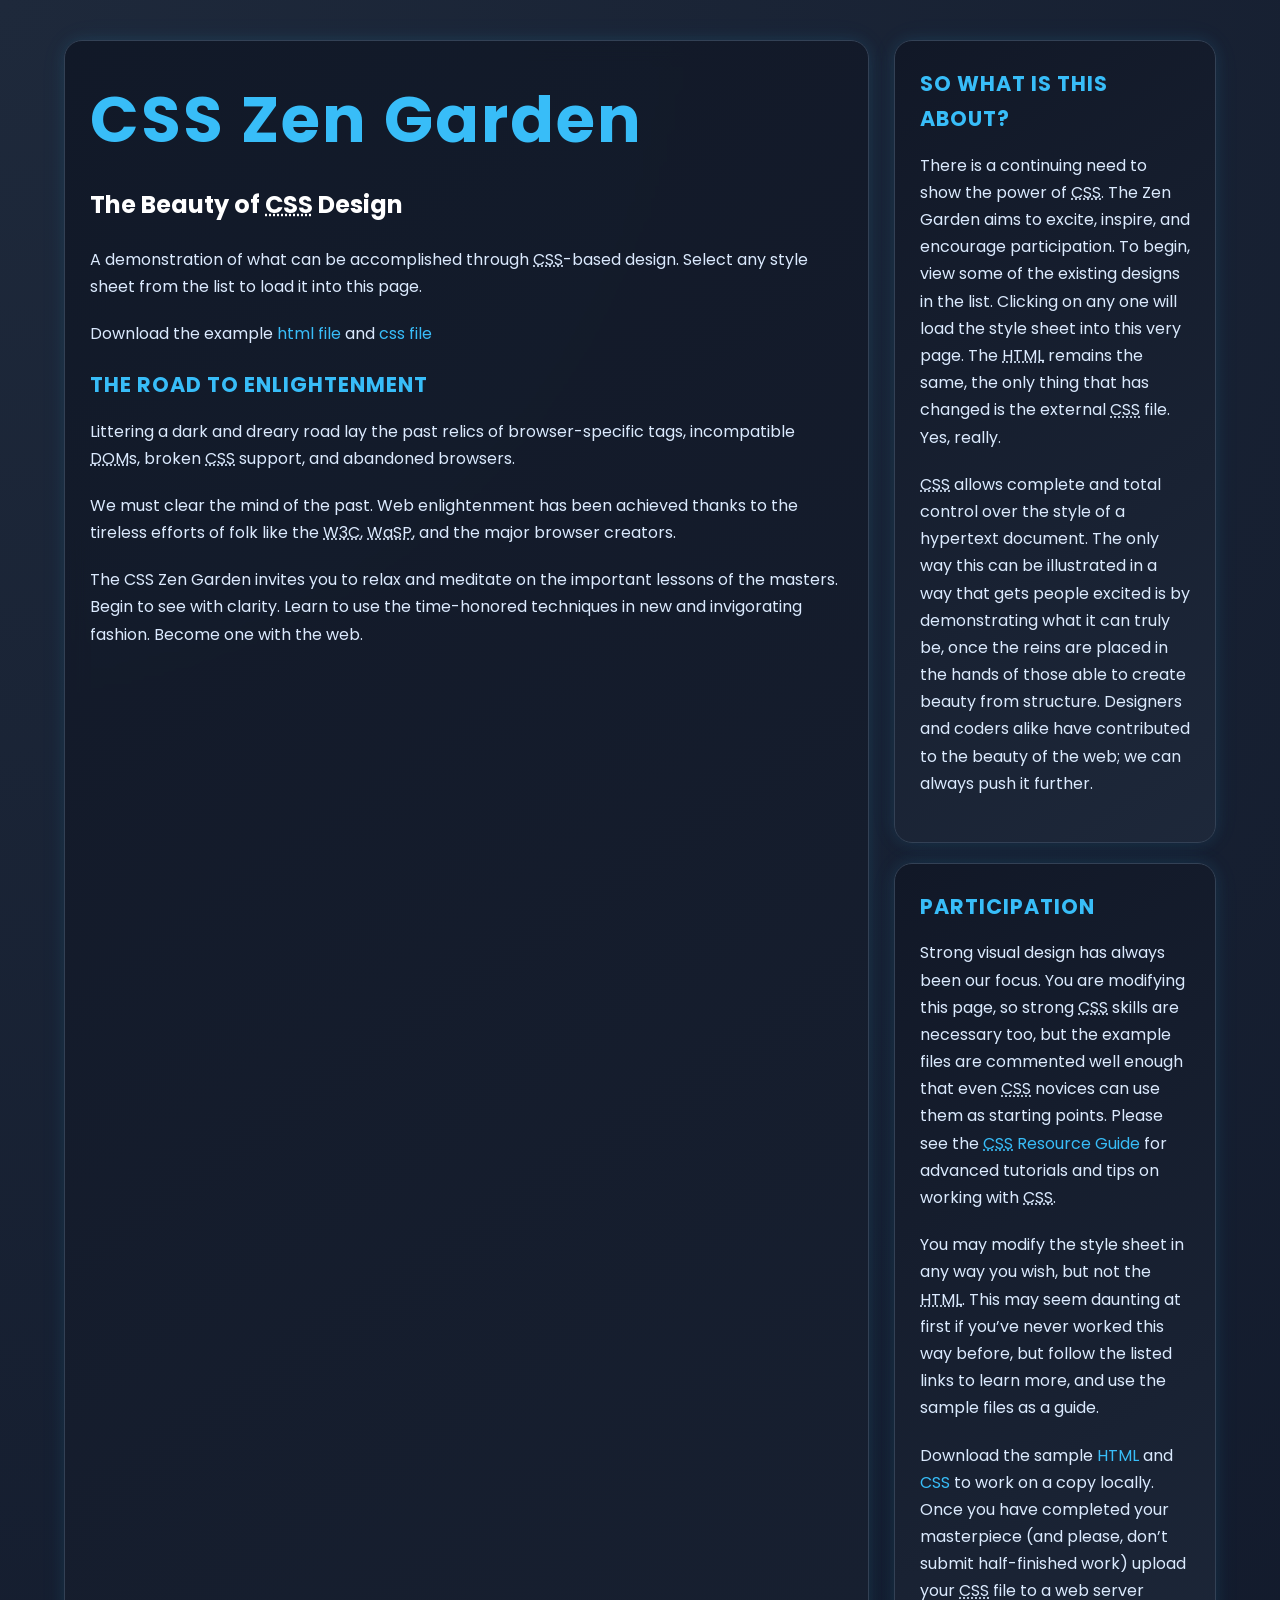
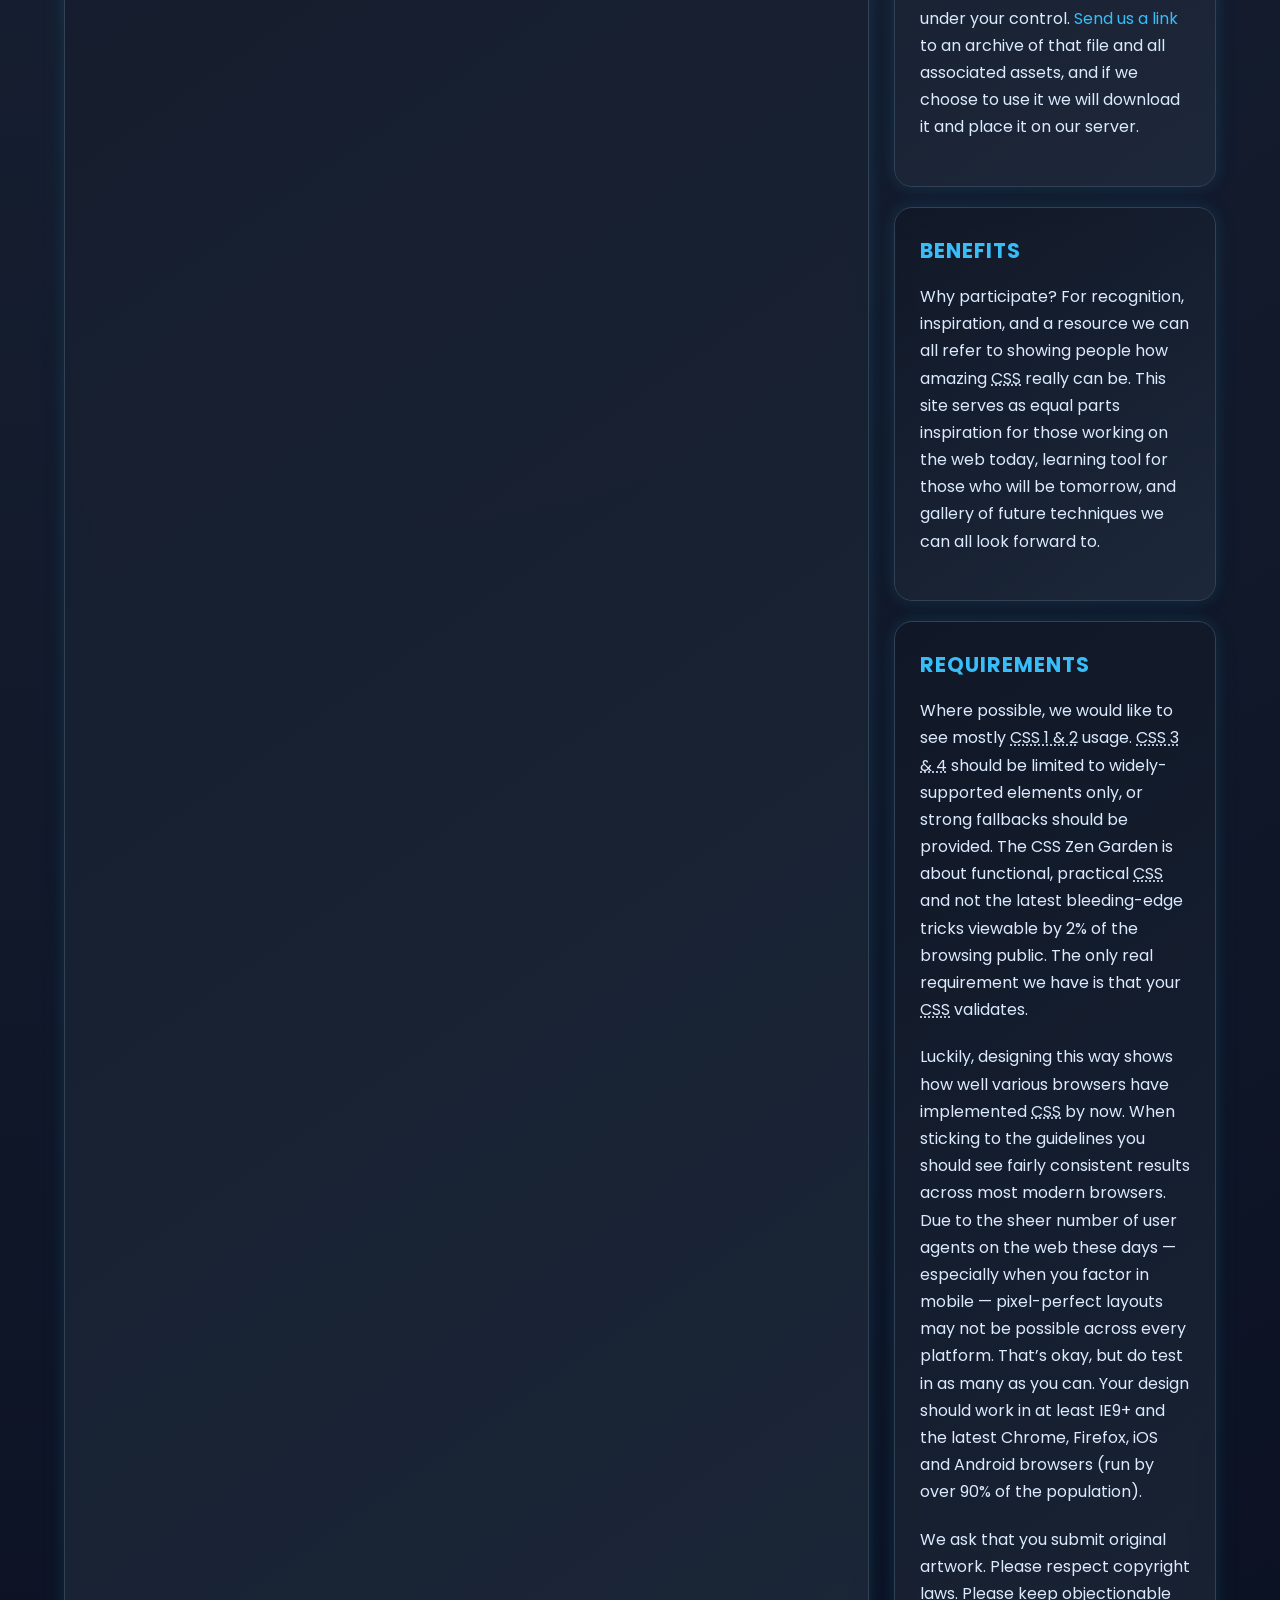
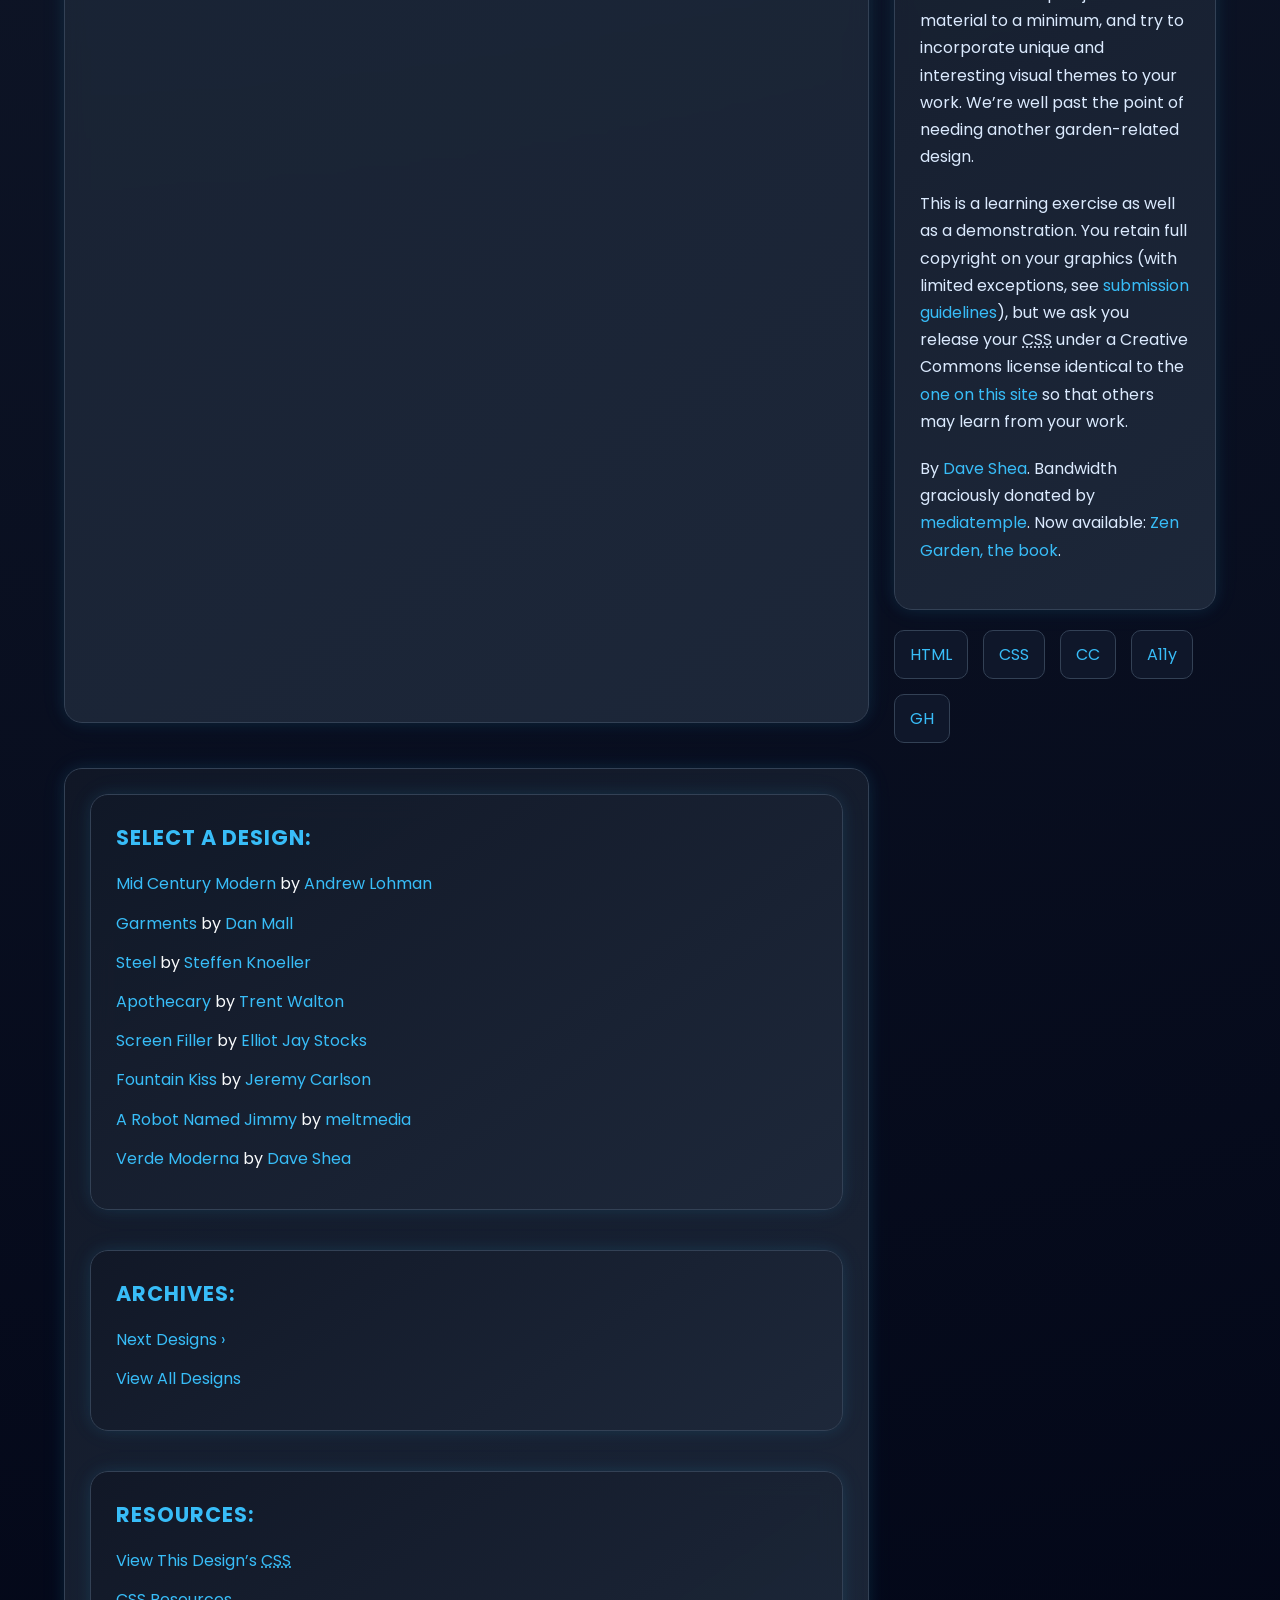
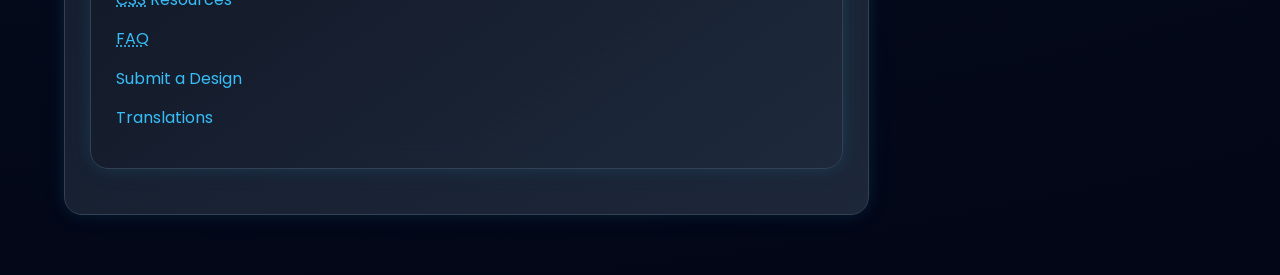
<file: cap08-09/at01.html>
<!DOCTYPE html>
<html lang="en">
<head>
	<meta charset="utf-8">
	<title>CSS Zen Garden: The Beauty of CSS Design</title>

    <!-- GOOGLE FONTS -->

    <link rel="preconnect" href="https://fonts.googleapis.com">

    <link rel="preconnect" href="https://fonts.gstatic.com" crossorigin>

    <link href="https://fonts.googleapis.com/css2?family=Poppins:wght@300;400;600;700&display=swap" rel="stylesheet">


	<link rel="stylesheet" href="at01.css">
	<link rel="alternate" type="application/rss+xml" title="RSS" href="http://www.csszengarden.com/zengarden.xml">

	<meta name="viewport" content="width=device-width, initial-scale=1.0">
	<meta name="author" content="Dave Shea">
	<meta name="description" content="A demonstration of what can be accomplished visually through CSS-based design.">
	<meta name="robots" content="all">


	<!--[if lt IE 9]>
	<script src="script/html5shiv.js"></script>
	<![endif]-->
</head>

<!--



	View source is a feature, not a bug. Thanks for your curiosity and
	interest in participating!

	Here are the submission guidelines for the new and improved csszengarden.com:

	- CSS3? Of course! Prefix for ALL browsers where necessary.
	- go responsive; test your layout at multiple screen sizes.
	- your browser testing baseline: IE9+, recent Chrome/Firefox/Safari, and iOS/Android
	- Graceful degradation is acceptable, and in fact highly encouraged.
	- use classes for styling. Don't use ids.
	- web fonts are cool, just make sure you have a license to share the files. Hosted
	  services that are applied via the CSS file (ie. Google Fonts) will work fine, but
	  most that require custom HTML won't. TypeKit is supported, see the readme on this
	  page for usage instructions: https://github.com/mezzoblue/csszengarden.com/

	And a few tips on building your CSS file:

	- use :first-child, :last-child and :nth-child to get at non-classed elements
	- use ::before and ::after to create pseudo-elements for extra styling
	- use multiple background images to apply as many as you need to any element
	- use the Kellum Method for image replacement, if still needed. http://goo.gl/GXxdI
	- don't rely on the extra divs at the bottom. Use ::before and ::after instead.

		
-->

<body id="css-zen-garden">
<div class="page-wrapper">

	<section class="intro" id="zen-intro">
		<header role="banner">
			<h1>CSS Zen Garden</h1>
			<h2>The Beauty of <abbr title="Cascading Style Sheets">CSS</abbr> Design</h2>
		</header>

		<div class="summary" id="zen-summary" role="article">
			<p>A demonstration of what can be accomplished through <abbr title="Cascading Style Sheets">CSS</abbr>-based design. Select any style sheet from the list to load it into this page.</p>
			<p>Download the example <a href="/examples/index" title="This page's source HTML code, not to be modified.">html file</a> and <a href="/examples/style.css" title="This page's sample CSS, the file you may modify.">css file</a></p>
		</div>

		<div class="preamble" id="zen-preamble" role="article">
			<h3>The Road to Enlightenment</h3>
			<p>Littering a dark and dreary road lay the past relics of browser-specific tags, incompatible <abbr title="Document Object Model">DOM</abbr>s, broken <abbr title="Cascading Style Sheets">CSS</abbr> support, and abandoned browsers.</p>
			<p>We must clear the mind of the past. Web enlightenment has been achieved thanks to the tireless efforts of folk like the <abbr title="World Wide Web Consortium">W3C</abbr>, <abbr title="Web Standards Project">WaSP</abbr>, and the major browser creators.</p>
			<p>The CSS Zen Garden invites you to relax and meditate on the important lessons of the masters. Begin to see with clarity. Learn to use the time-honored techniques in new and invigorating fashion. Become one with the web.</p>
		</div>
	</section>

	<div class="main supporting" id="zen-supporting" role="main">
		<div class="explanation" id="zen-explanation" role="article">
			<h3>So What is This About?</h3>
			<p>There is a continuing need to show the power of <abbr title="Cascading Style Sheets">CSS</abbr>. The Zen Garden aims to excite, inspire, and encourage participation. To begin, view some of the existing designs in the list. Clicking on any one will load the style sheet into this very page. The <abbr title="HyperText Markup Language">HTML</abbr> remains the same, the only thing that has changed is the external <abbr title="Cascading Style Sheets">CSS</abbr> file. Yes, really.</p>
			<p><abbr title="Cascading Style Sheets">CSS</abbr> allows complete and total control over the style of a hypertext document. The only way this can be illustrated in a way that gets people excited is by demonstrating what it can truly be, once the reins are placed in the hands of those able to create beauty from structure. Designers and coders alike have contributed to the beauty of the web; we can always push it further.</p>
		</div>

		<div class="participation" id="zen-participation" role="article">
			<h3>Participation</h3>
			<p>Strong visual design has always been our focus. You are modifying this page, so strong <abbr title="Cascading Style Sheets">CSS</abbr> skills are necessary too, but the example files are commented well enough that even <abbr title="Cascading Style Sheets">CSS</abbr> novices can use them as starting points. Please see the <a href="/pages/resources/" title="A listing of CSS-related resources"><abbr title="Cascading Style Sheets">CSS</abbr> Resource Guide</a> for advanced tutorials and tips on working with <abbr title="Cascading Style Sheets">CSS</abbr>.</p>
			<p>You may modify the style sheet in any way you wish, but not the <abbr title="HyperText Markup Language">HTML</abbr>. This may seem daunting at first if you&#8217;ve never worked this way before, but follow the listed links to learn more, and use the sample files as a guide.</p>
			<p>Download the sample <a href="/examples/index" title="This page's source HTML code, not to be modified.">HTML</a> and <a href="/examples/style.css" title="This page's sample CSS, the file you may modify.">CSS</a> to work on a copy locally. Once you have completed your masterpiece (and please, don&#8217;t submit half-finished work) upload your <abbr title="Cascading Style Sheets">CSS</abbr> file to a web server under your control. <a href="/pages/submit/" title="Use the contact form to send us your CSS file">Send us a link</a> to an archive of that file and all associated assets, and if we choose to use it we will download it and place it on our server.</p>
		</div>

		<div class="benefits" id="zen-benefits" role="article">
			<h3>Benefits</h3>
			<p>Why participate? For recognition, inspiration, and a resource we can all refer to showing people how amazing <abbr title="Cascading Style Sheets">CSS</abbr> really can be. This site serves as equal parts inspiration for those working on the web today, learning tool for those who will be tomorrow, and gallery of future techniques we can all look forward to.</p>
		</div>

		<div class="requirements" id="zen-requirements" role="article">
			<h3>Requirements</h3>
			<p>Where possible, we would like to see mostly <abbr title="Cascading Style Sheets, levels 1 and 2">CSS 1 &amp; 2</abbr> usage. <abbr title="Cascading Style Sheets, levels 3 and 4">CSS 3 &amp; 4</abbr> should be limited to widely-supported elements only, or strong fallbacks should be provided. The CSS Zen Garden is about functional, practical <abbr title="Cascading Style Sheets">CSS</abbr> and not the latest bleeding-edge tricks viewable by 2% of the browsing public. The only real requirement we have is that your <abbr title="Cascading Style Sheets">CSS</abbr> validates.</p>
			<p>Luckily, designing this way shows how well various browsers have implemented <abbr title="Cascading Style Sheets">CSS</abbr> by now. When sticking to the guidelines you should see fairly consistent results across most modern browsers. Due to the sheer number of user agents on the web these days &#8212; especially when you factor in mobile &#8212; pixel-perfect layouts may not be possible across every platform. That&#8217;s okay, but do test in as many as you can. Your design should work in at least IE9+ and the latest Chrome, Firefox, iOS and Android browsers (run by over 90% of the population).</p>
			<p>We ask that you submit original artwork. Please respect copyright laws. Please keep objectionable material to a minimum, and try to incorporate unique and interesting visual themes to your work. We&#8217;re well past the point of needing another garden-related design.</p>
			<p>This is a learning exercise as well as a demonstration. You retain full copyright on your graphics (with limited exceptions, see <a href="/pages/submit/guidelines/">submission guidelines</a>), but we ask you release your <abbr title="Cascading Style Sheets">CSS</abbr> under a Creative Commons license identical to the <a href="http://creativecommons.org/licenses/by-nc-sa/3.0/" title="View the Zen Garden's license information.">one on this site</a> so that others may learn from your work.</p>
			<p role="contentinfo">By <a href="http://www.mezzoblue.com/">Dave Shea</a>. Bandwidth graciously donated by <a href="http://www.mediatemple.net/">mediatemple</a>. Now available: <a href="http://www.amazon.com/exec/obidos/ASIN/0321303474/mezzoblue-20/">Zen Garden, the book</a>.</p>
		</div>

		<footer>
			<a href="http://validator.w3.org/check/referer" title="Check the validity of this site&#8217;s HTML" class="zen-validate-html">HTML</a>
			<a href="http://jigsaw.w3.org/css-validator/check/referer" title="Check the validity of this site&#8217;s CSS" class="zen-validate-css">CSS</a>
			<a href="http://creativecommons.org/licenses/by-nc-sa/3.0/" title="View the Creative Commons license of this site: Attribution-NonCommercial-ShareAlike." class="zen-license">CC</a>
			<a href="http://mezzoblue.com/zengarden/faq/#aaa" title="Read about the accessibility of this site" class="zen-accessibility">A11y</a>
			<a href="https://github.com/mezzoblue/csszengarden.com" title="Fork this site on Github" class="zen-github">GH</a>
		</footer>

	</div>


	<aside class="sidebar" role="complementary">
		<div class="wrapper">

			<div class="design-selection" id="design-selection">
				<h3 class="select">Select a Design:</h3>
				<nav role="navigation">
					<ul>
					<li>
						<a href="/221/" class="design-name">Mid Century Modern</a> by						<a href="http://andrewlohman.com/" class="designer-name">Andrew Lohman</a>
					</li>					<li>
						<a href="/220/" class="design-name">Garments</a> by						<a href="http://danielmall.com/" class="designer-name">Dan Mall</a>
					</li>					<li>
						<a href="/219/" class="design-name">Steel</a> by						<a href="http://steffen-knoeller.de" class="designer-name">Steffen Knoeller</a>
					</li>					<li>
						<a href="/218/" class="design-name">Apothecary</a> by						<a href="http://trentwalton.com" class="designer-name">Trent Walton</a>
					</li>					<li>
						<a href="/217/" class="design-name">Screen Filler</a> by						<a href="http://elliotjaystocks.com/" class="designer-name">Elliot Jay Stocks</a>
					</li>					<li>
						<a href="/216/" class="design-name">Fountain Kiss</a> by						<a href="http://jeremycarlson.com" class="designer-name">Jeremy Carlson</a>
					</li>					<li>
						<a href="/215/" class="design-name">A Robot Named Jimmy</a> by						<a href="http://meltmedia.com/" class="designer-name">meltmedia</a>
					</li>					<li>
						<a href="/214/" class="design-name">Verde Moderna</a> by						<a href="http://www.mezzoblue.com/" class="designer-name">Dave Shea</a>
					</li>					</ul>
				</nav>
			</div>

			<div class="design-archives" id="design-archives">
				<h3 class="archives">Archives:</h3>
				<nav role="navigation">
					<ul>
						<li class="next">
							<a href="/214/page1">
								Next Designs <span class="indicator">&rsaquo;</span>
							</a>
						</li>
						<li class="viewall">
							<a href="/pages/alldesigns/" title="View every submission to the Zen Garden.">
								View All Designs							</a>
						</li>
					</ul>
				</nav>
			</div>

			<div class="zen-resources" id="zen-resources">
				<h3 class="resources">Resources:</h3>
				<ul>
					<li class="view-css">
						<a href="style.css" title="View the source CSS file of the currently-viewed design.">
							View This Design&#8217;s <abbr title="Cascading Style Sheets">CSS</abbr>						</a>
					</li>
					<li class="css-resources">
						<a href="/pages/resources/" title="Links to great sites with information on using CSS.">
							<abbr title="Cascading Style Sheets">CSS</abbr> Resources						</a>
					</li>
					<li class="zen-faq">
						<a href="/pages/faq/" title="A list of Frequently Asked Questions about the Zen Garden.">
							<abbr title="Frequently Asked Questions">FAQ</abbr>						</a>
					</li>
					<li class="zen-submit">
						<a href="/pages/submit/" title="Send in your own CSS file.">
							Submit a Design						</a>
					</li>
					<li class="zen-translations">
						<a href="/pages/translations/" title="View translated versions of this page.">
							Translations						</a>
					</li>
				</ul>
			</div>
		</div>
	</aside>


</div>

<!--

	These superfluous divs/spans were originally provided as catch-alls to add extra imagery.
	These days we have full ::before and ::after support, favour using those instead.
	These only remain for historical design compatibility. They might go away one day.
		
-->
<div class="extra1" role="presentation"></div><div class="extra2" role="presentation"></div><div class="extra3" role="presentation"></div>
<div class="extra4" role="presentation"></div><div class="extra5" role="presentation"></div><div class="extra6" role="presentation"></div>

</body>
</html>
</file>
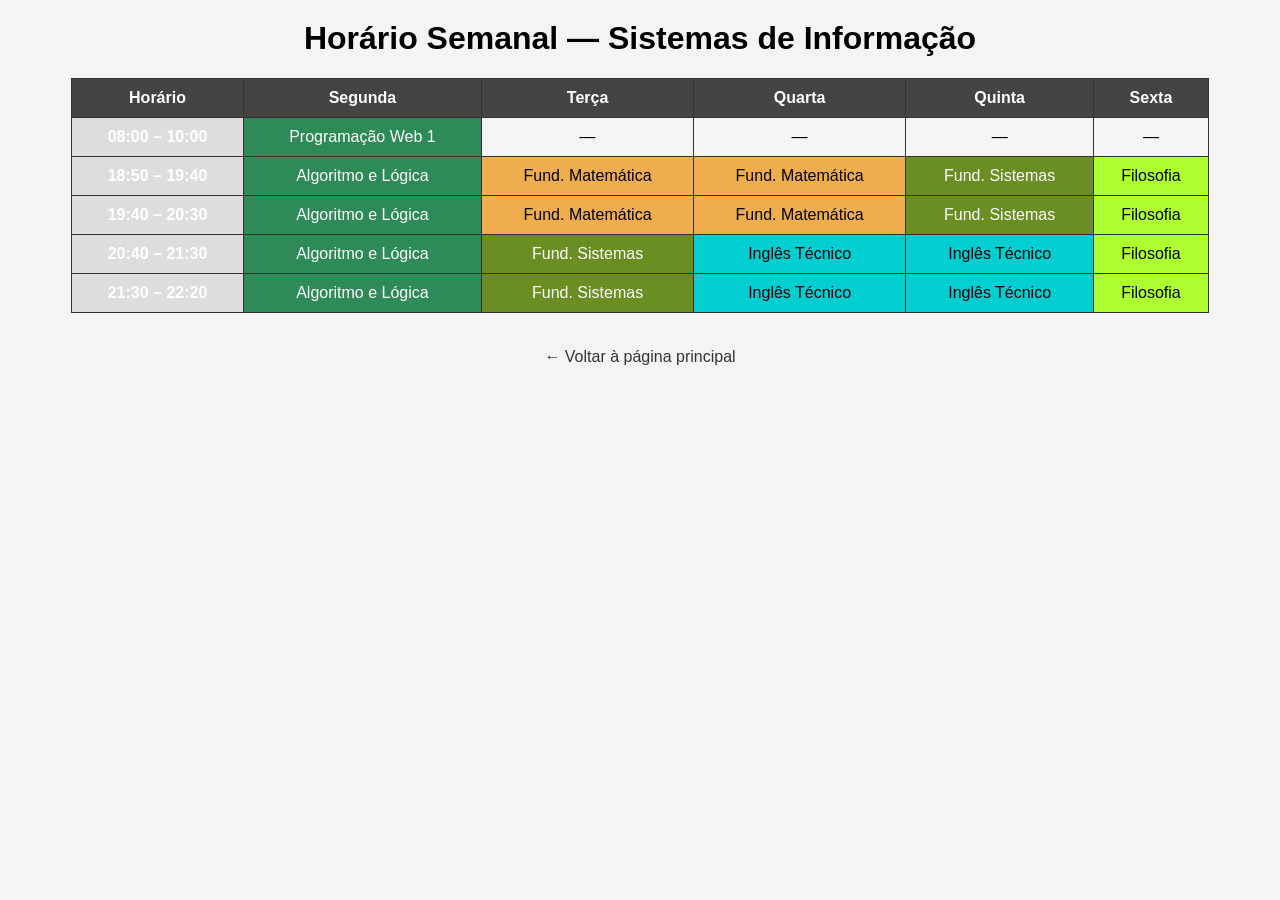
<file: cap04/at01/tabela-basica.html>
<!DOCTYPE html>
<html lang="pt-BR">
<head>
  <meta charset="UTF-8">
  <title>Horário Semanal — Cap. 4 / Ativ. 1</title>

  <style>
    body {
      font-family: Arial, sans-serif;
      background-color: #f4f4f4;
      text-align: center;
    }

    h1 {
      margin-top: 20px;
    }

    table {
      margin: 20px auto;
      border-collapse: collapse;
      width: 90%;
    }

    th, td {
      border: 1px solid #333;
      padding: 10px;
      text-align: center;
    }

    th {
      background-color: #444;
      color: white;
    }

    /* Cores por disciplina */
    .algoritmo {
      background-color: #2e8b57;
      color: white;
    }

    .matematica {
      background-color: #f0ad4e;
    }

    .sistemas {
      background-color: #6b8e23;
      color: white;
    }

    .ingles {
      background-color: #00ced1;
    }

    .filosofia {
      background-color: #adff2f;
    }

    .horario {
      background-color: #ddd;
      font-weight: bold;
    }

    a {
      display: inline-block;
      margin-top: 15px;
      text-decoration: none;
      color: #333;
    }

  </style>
</head>

<body>

<h1>Horário Semanal — Sistemas de Informação</h1>

<table>
  <tr>
    <th>Horário</th>
    <th>Segunda</th>
    <th>Terça</th>
    <th>Quarta</th>
    <th>Quinta</th>
    <th>Sexta</th>
  </tr>
  
  <tr>
  <th class="horario">08:00 – 10:00</th>
  <td class="algoritmo">Programação Web 1</td>
  <td>—</td>
  <td>—</td>
  <td>—</td>
  <td>—</td>
</tr>

  <tr>
    <th class="horario">18:50 – 19:40</th>
    <td class="algoritmo">Algoritmo e Lógica</td>
    <td class="matematica">Fund. Matemática</td>
    <td class="matematica">Fund. Matemática</td>
    <td class="sistemas">Fund. Sistemas</td>
    <td class="filosofia">Filosofia</td>
  </tr>

  <tr>
    <th class="horario">19:40 – 20:30</th>
    <td class="algoritmo">Algoritmo e Lógica</td>
    <td class="matematica">Fund. Matemática</td>
    <td class="matematica">Fund. Matemática</td>
    <td class="sistemas">Fund. Sistemas</td>
    <td class="filosofia">Filosofia</td>
  </tr>

  <tr>
    <th class="horario">20:40 – 21:30</th>
    <td class="algoritmo">Algoritmo e Lógica</td>
    <td class="sistemas">Fund. Sistemas</td>
    <td class="ingles">Inglês Técnico</td>
    <td class="ingles">Inglês Técnico</td>
    <td class="filosofia">Filosofia</td>
  </tr>

  <tr>
    <th class="horario">21:30 – 22:20</th>
    <td class="algoritmo">Algoritmo e Lógica</td>
    <td class="sistemas">Fund. Sistemas</td>
    <td class="ingles">Inglês Técnico</td>
    <td class="ingles">Inglês Técnico</td>
    <td class="filosofia">Filosofia</td>
  </tr>

</table>

<p><a href="../index.html">← Voltar à página principal</a></p>

</body>
</html>
</file>
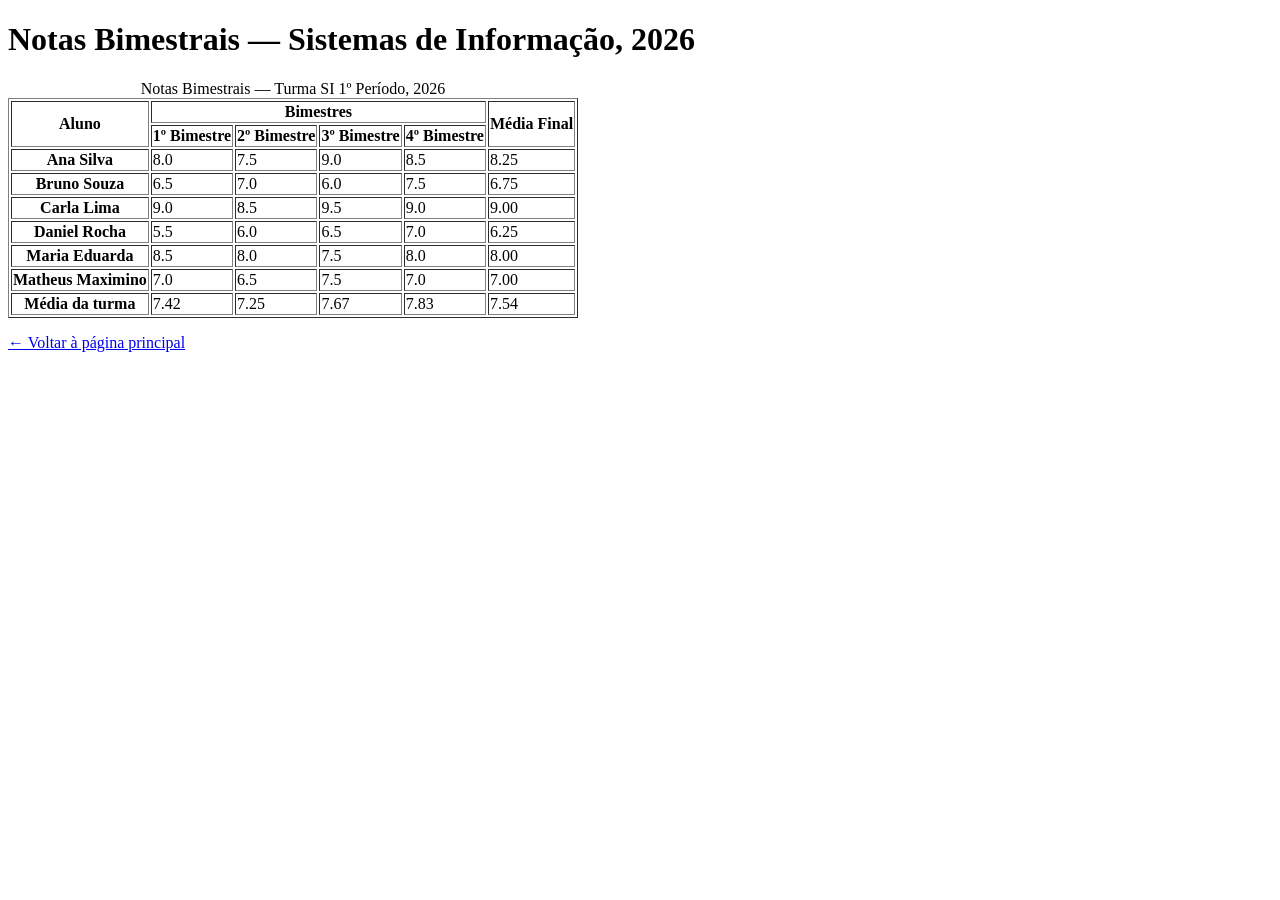
<file: cap04/at02/tabela-semantica.html>
<!DOCTYPE html>
<html lang="pt-BR">
<head>
  <meta charset="UTF-8">
  <title>Notas Bimestrais — Cap. 4 / Ativ. 2</title>
</head>
<body>

<h1>Notas Bimestrais — Sistemas de Informação, 2026</h1>

<table border="1">

  <caption>Notas Bimestrais — Turma SI 1º Período, 2026</caption>

  <thead>
    <tr>
      <th scope="col" rowspan="2">Aluno</th>
      <th scope="col" colspan="4">Bimestres</th>
      <th scope="col" rowspan="2">Média Final</th>
    </tr>
    <tr>
      <th scope="col">1º Bimestre</th>
      <th scope="col">2º Bimestre</th>
      <th scope="col">3º Bimestre</th>
      <th scope="col">4º Bimestre</th>
    </tr>
  </thead>

  <tbody>
    <tr>
      <th scope="row">Ana Silva</th>
      <td>8.0</td>
      <td>7.5</td>
      <td>9.0</td>
      <td>8.5</td>
      <td>8.25</td>
    </tr>

    <tr>
      <th scope="row">Bruno Souza</th>
      <td>6.5</td>
      <td>7.0</td>
      <td>6.0</td>
      <td>7.5</td>
      <td>6.75</td>
    </tr>

    <tr>
      <th scope="row">Carla Lima</th>
      <td>9.0</td>
      <td>8.5</td>
      <td>9.5</td>
      <td>9.0</td>
      <td>9.00</td>
    </tr>

    <tr>
      <th scope="row">Daniel Rocha</th>
      <td>5.5</td>
      <td>6.0</td>
      <td>6.5</td>
      <td>7.0</td>
      <td>6.25</td>
    </tr>

    <tr>
      <th scope="row">Maria Eduarda</th>
      <td>8.5</td>
      <td>8.0</td>
      <td>7.5</td>
      <td>8.0</td>
      <td>8.00</td>
    </tr>

    <tr>
      <th scope="row">Matheus Maximino</th>
      <td>7.0</td>
      <td>6.5</td>
      <td>7.5</td>
      <td>7.0</td>
      <td>7.00</td>
    </tr>
  </tbody>

  <tfoot>
    <tr>
      <th scope="row">Média da turma</th>
      <td>7.42</td>
      <td>7.25</td>
      <td>7.67</td>
      <td>7.83</td>
      <td>7.54</td>
    </tr>
  </tfoot>

</table>

<p><a href="../index.html">← Voltar à página principal</a></p>

</body>
</html>
</file>
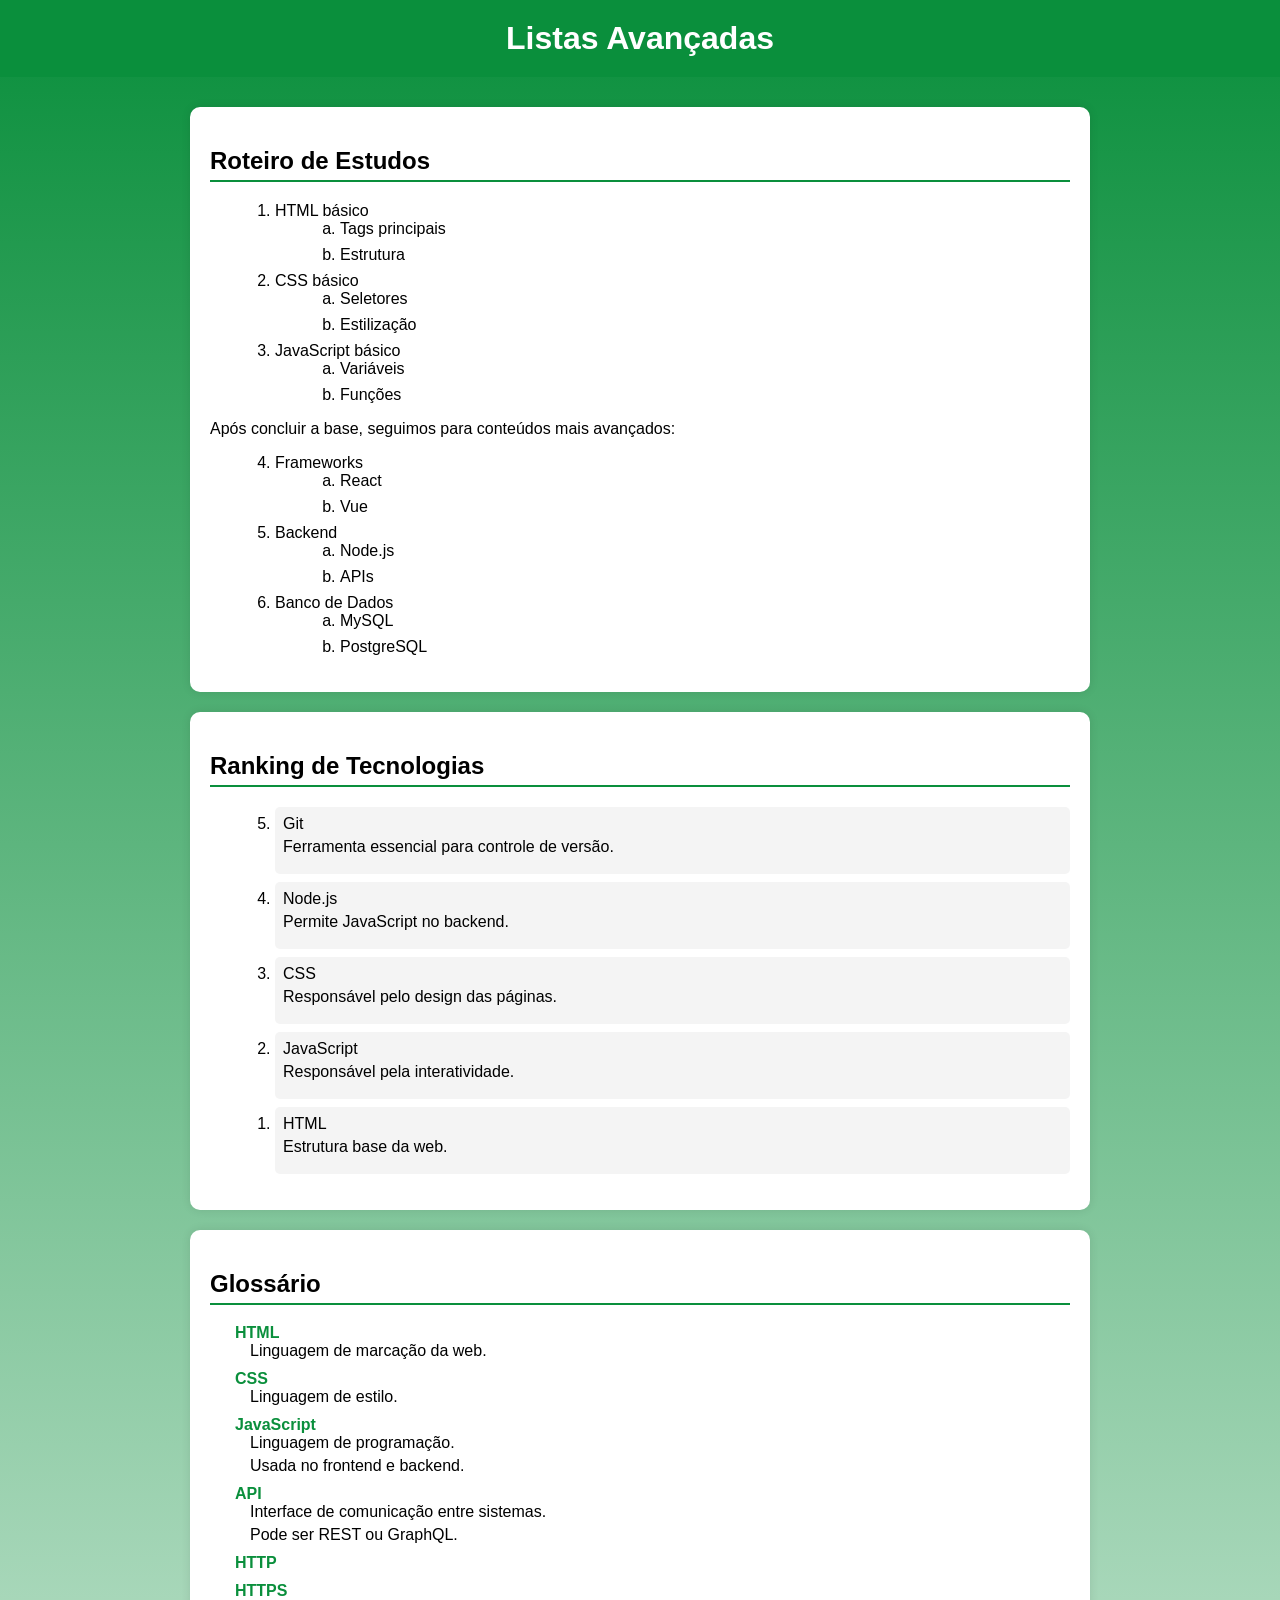
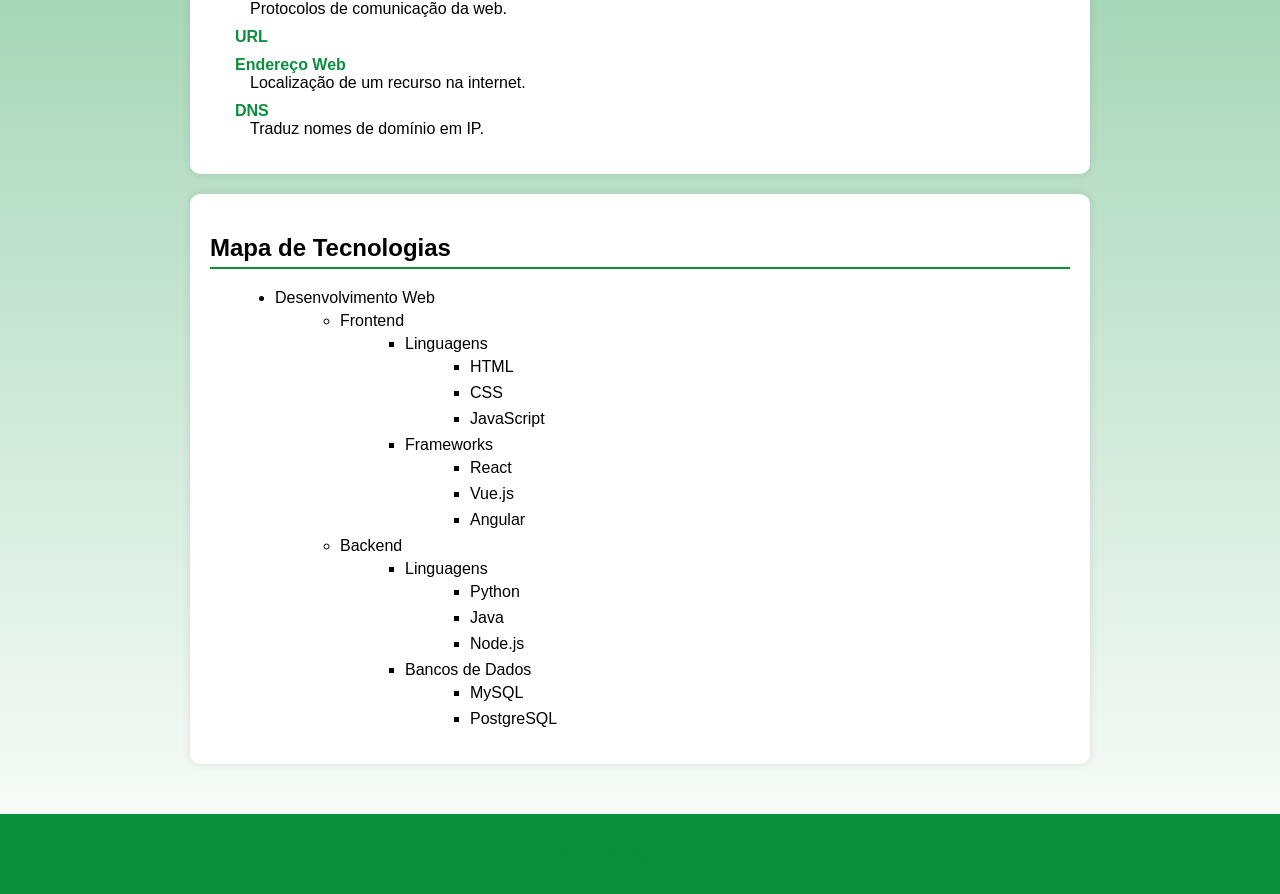
<file: cap04/at03/listas-avançadas.html>
<!DOCTYPE html>
<html lang="pt-BR">
<head>
  <meta charset="UTF-8">
  <title>Listas Avançadas — Cap. 4 / Ativ. 3</title>

  <style>
    body {
      margin: 0;
      font-family: Arial, sans-serif;
      background: linear-gradient(to bottom, #0a8f3c, #ffffff);
    }

    header {
      background-color: #0a8f3c;
      color: white;
      text-align: center;
      padding: 20px;
    }

    h1 {
      margin: 0;
    }

    main {
      max-width: 900px;
      margin: 20px auto;
      padding: 10px;
    }

    section {
      background-color: white;
      padding: 20px;
      margin-bottom: 20px;
      border-radius: 10px;
      box-shadow: 0 0 10px rgba(0,0,0,0.1);
    }

    h2 {
      border-bottom: 2px solid #0a8f3c;
      padding-bottom: 5px;
    }

    ol, ul, dl {
      margin-left: 25px;
    }

    li {
      margin-bottom: 8px;
    }

    li p {
      margin: 5px 0 10px;
    }

    /* Destaque do ranking */
    ol[reversed] li {
      background-color: #f4f4f4;
      padding: 8px;
      border-radius: 5px;
    }

    /* Glossário */
    dt {
      font-weight: bold;
      margin-top: 10px;
      color: #0a8f3c;
    }

    dd {
      margin-left: 15px;
      margin-bottom: 5px;
    }

    /* Lista aninhada */
    ul ul {
      margin-top: 5px;
    }

    footer {
      text-align: center;
      padding: 15px;
      background-color: #0a8f3c;
      color: white;
    }

    a {
      color: #0a8f3c;
      text-decoration: none;
      font-weight: bold;
    }

  </style>
</head>

<body>

<header>
  <h1>Listas Avançadas</h1>
</header>

<main>

  <!-- Seção 1 -->
  <section>
    <h2>Roteiro de Estudos</h2>

    <ol>
      <li>HTML básico
        <ol type="a">
          <li>Tags principais</li>
          <li>Estrutura</li>
        </ol>
      </li>

      <li>CSS básico
        <ol type="a">
          <li>Seletores</li>
          <li>Estilização</li>
        </ol>
      </li>

      <li>JavaScript básico
        <ol type="a">
          <li>Variáveis</li>
          <li>Funções</li>
        </ol>
      </li>
    </ol>

    <p>Após concluir a base, seguimos para conteúdos mais avançados:</p>

    <ol start="4">
      <li>Frameworks
        <ol type="a">
          <li>React</li>
          <li>Vue</li>
        </ol>
      </li>

      <li>Backend
        <ol type="a">
          <li>Node.js</li>
          <li>APIs</li>
        </ol>
      </li>

      <li>Banco de Dados
        <ol type="a">
          <li>MySQL</li>
          <li>PostgreSQL</li>
        </ol>
      </li>
    </ol>
  </section>

  <!-- Seção 2 -->
  <section>
    <h2>Ranking de Tecnologias</h2>

    <ol reversed>
      <li>
        Git
        <p>Ferramenta essencial para controle de versão.</p>
      </li>

      <li>
        Node.js
        <p>Permite JavaScript no backend.</p>
      </li>

      <li>
        CSS
        <p>Responsável pelo design das páginas.</p>
      </li>

      <li>
        JavaScript
        <p>Responsável pela interatividade.</p>
      </li>

      <li>
        HTML
        <p>Estrutura base da web.</p>
      </li>
    </ol>
  </section>

  <!-- Seção 3 -->
  <section>
    <h2>Glossário</h2>

    <dl>
      <dt>HTML</dt>
      <dd>Linguagem de marcação da web.</dd>

      <dt>CSS</dt>
      <dd>Linguagem de estilo.</dd>

      <dt>JavaScript</dt>
      <dd>Linguagem de programação.</dd>
      <dd>Usada no frontend e backend.</dd>

      <dt>API</dt>
      <dd>Interface de comunicação entre sistemas.</dd>
      <dd>Pode ser REST ou GraphQL.</dd>

      <dt>HTTP</dt>
      <dt>HTTPS</dt>
      <dd>Protocolos de comunicação da web.</dd>

      <dt>URL</dt>
      <dt>Endereço Web</dt>
      <dd>Localização de um recurso na internet.</dd>

      <dt>DNS</dt>
      <dd>Traduz nomes de domínio em IP.</dd>
    </dl>
  </section>

  <!-- Seção 4 -->
  <section>
    <h2>Mapa de Tecnologias</h2>

    <ul>
      <li>Desenvolvimento Web
        <ul>
          <li>Frontend
            <ul>
              <li>Linguagens
                <ul>
                  <li>HTML</li>
                  <li>CSS</li>
                  <li>JavaScript</li>
                </ul>
              </li>
              <li>Frameworks
                <ul>
                  <li>React</li>
                  <li>Vue.js</li>
                  <li>Angular</li>
                </ul>
              </li>
            </ul>
          </li>

          <li>Backend
            <ul>
              <li>Linguagens
                <ul>
                  <li>Python</li>
                  <li>Java</li>
                  <li>Node.js</li>
                </ul>
              </li>
              <li>Bancos de Dados
                <ul>
                  <li>MySQL</li>
                  <li>PostgreSQL</li>
                </ul>
              </li>
            </ul>
          </li>
        </ul>
      </li>
    </ul>
  </section>

</main>

<footer>
  <p><a href="../index.html">← Voltar à página principal</a></p>
</footer>

</body>
</html>
</file>
<file: cap07/at03.css>
* {
  box-sizing: border-box;
}

body {
  font-family: Arial, sans-serif;
  background-color: #f4f4f4;
  color: #222;
  padding: 20px;
}

header {
  text-align: center;
  margin-bottom: 30px;
}

section {
  background-color: white;
  padding: 20px;
  margin-bottom: 30px;
  border-radius: 8px;
}

h2 {
  margin-bottom: 15px;
}

ul,
ol {
  padding-left: 20px;
}

li {
  margin-bottom: 10px;
}

/* =========================
   SEÇÃO 1 — ATRIBUTOS
========================= */

a[href^="https"] {
  color: green;
}

a[href^="http://"] {
  color: red;
}

a[href^="http://"]::after {
  content: " ⚠";
}

a[href$=".pdf"] {
  color: orange;
}

a[href$=".pdf"]::after {
  content: " [PDF]";
}

a[href^="#"] {
  color: gray;
  font-style: italic;
}

a[target="_blank"]::after {
  content: " ↗";
}

/* =========================
   SEÇÃO 2 — ESTRUTURAIS
========================= */

#sec-estrutural li:first-child {
  font-weight: bold;
}

#sec-estrutural li:last-child {
  color: blue;
}

#sec-estrutural li:nth-child(even) {
  background-color: #e6e6e6;
}

#sec-estrutural li:nth-child(odd) {
  background-color: #d4f4d4;
}

#sec-estrutural li:nth-child(3) {
  border-left: 5px solid green;
  padding-left: 10px;
}

/* =========================
   SEÇÃO 3 — ESTADO
========================= */

form {
  display: flex;
  flex-direction: column;
  gap: 10px;
}

input {
  padding: 10px;
  border: 1px solid #999;
}

input:focus {
  outline: 2px solid blue;
  outline-offset: 2px;
}

input:disabled {
  background-color: #ddd;
  cursor: not-allowed;
}

input:required {
  border-left: 4px solid orange;
}

input:valid {
  border-color: green;
}

input:invalid {
  border-color: red;
}

input[type="checkbox"]:checked + label {
  font-weight: bold;
}

button {
  padding: 10px;
  border: none;
  background-color: #333;
  color: white;
  cursor: pointer;
}

button:hover {
  background-color: green;
}

/* =========================
   SEÇÃO 4 — PSEUDOELEMENTOS
========================= */

.citacao::before {
  content: "“";
  font-size: 2rem;
  color: blue;
}

.citacao::after {
  content: "”";
  font-size: 2rem;
  color: blue;
}

.obrigatorio::after {
  content: " *";
  color: red;
}

::selection {
  background-color: black;
  color: yellow;
}

.input-custom::placeholder {
  color: gray;
  font-style: italic;
}

/* =========================
   SEÇÃO 5 — COMBINADORES
========================= */

h3 + p {
  font-size: 1.1rem;
  color: darkgreen;
}

#sec-combinadores li:not(.ativo) {
  opacity: 0.5;
}

#sec-combinadores li.ativo {
  font-weight: bold;
}

#sec-combinadores li.ativo::before {
  content: "✔ ";
  color: green;
}
</file>
<file: cap08-09/at01.css>
/* Reset CSS */

* {
    margin: 0;
    padding: 0;
    box-sizing: border-box;
}


/* Variáveis */

:root {
    --bg: #0f172a;
    --card: #1e293b;
    --primary: #38bdf8;
    --text: #f8fafc;
    --border: #334155;
}


/* Estilos globais */

body {
    font-family: 'Poppins', sans-serif;
    background: radial-gradient(circle at top left, #1e293b, #020617);
    color: var(--text);
    line-height: 1.7;
}

/* layout principal */

.page-wrapper {
    width: 90%;
    max-width: 1400px;
    margin: 40px auto;

    display: grid;
    grid-template-columns: 2.5fr 1fr;
    gap: 25px;
}

/* card */

.intro,
.explanation,
.participation,
.benefits,
.requirements,
.sidebar div {
    background: linear-gradient(
145deg,
rgba(17,24,39,0.95),
rgba(30,41,59,0.95)
);
    backdrop-filter: blur(10px);
    border: 1px solid var(--border);
    border-radius: 18px;
    padding: 25px;
    margin-bottom: 20px;

    box-shadow: 0 0 15px rgba(56,189,248,0.1),
0 0 30px rgba(56,189,248,0.05);

transition: 0.3s; 
}


.intro:hover,
.explanation:hover, 
.participation:hover, 
.benefits:hover, 
.requirements:hover, 
.sidebar div:hover { 
    transform: translateY(-5px); 
    border-color: var(--primary); }

/* lateral 1 */

.sidebar .wrapper {
    display: flex;
    flex-direction: column;
    gap: 20px;
}

/* titulo */

h1 {
    font-size: 4rem;
    letter-spacing: 2px;
    color: var(--primary);
    margin-bottom: 10px;
}

h2 {
    font-size: 1.5rem;
    margin-bottom: 20px;
    color: white;
}

h3 {
    color: var(--primary);
    margin-bottom: 15px;
    font-size: 1.3rem;

    text-transform: uppercase;
    letter-spacing: 1px;
}

/* corpo de texto */

p {
    margin-bottom: 20px;
    color: #dbeafe;
}

/* link */

a {
    color: var(--primary);
    text-decoration: none;
    transition: 0.3s;
}

a:hover {
    color: white;
    transform: translateX(5px);
}

/* lista */

ul {
    list-style: none;
}

li {
    margin-bottom: 12px;
}

/* footer */

footer {
    display: flex;
    flex-wrap: wrap;
    gap: 15px;
    margin-top: 20px;
}

footer a {
    background: #0f172a;
    padding: 10px 15px;
    border-radius: 10px;
    border: 1px solid var(--border);
}

/* Responsividade */

@media (max-width: 900px) {

    .page-wrapper {
        grid-template-columns: 1fr;
    }

    h1 {
        font-size: 2.2rem;
    }

}
</file>
